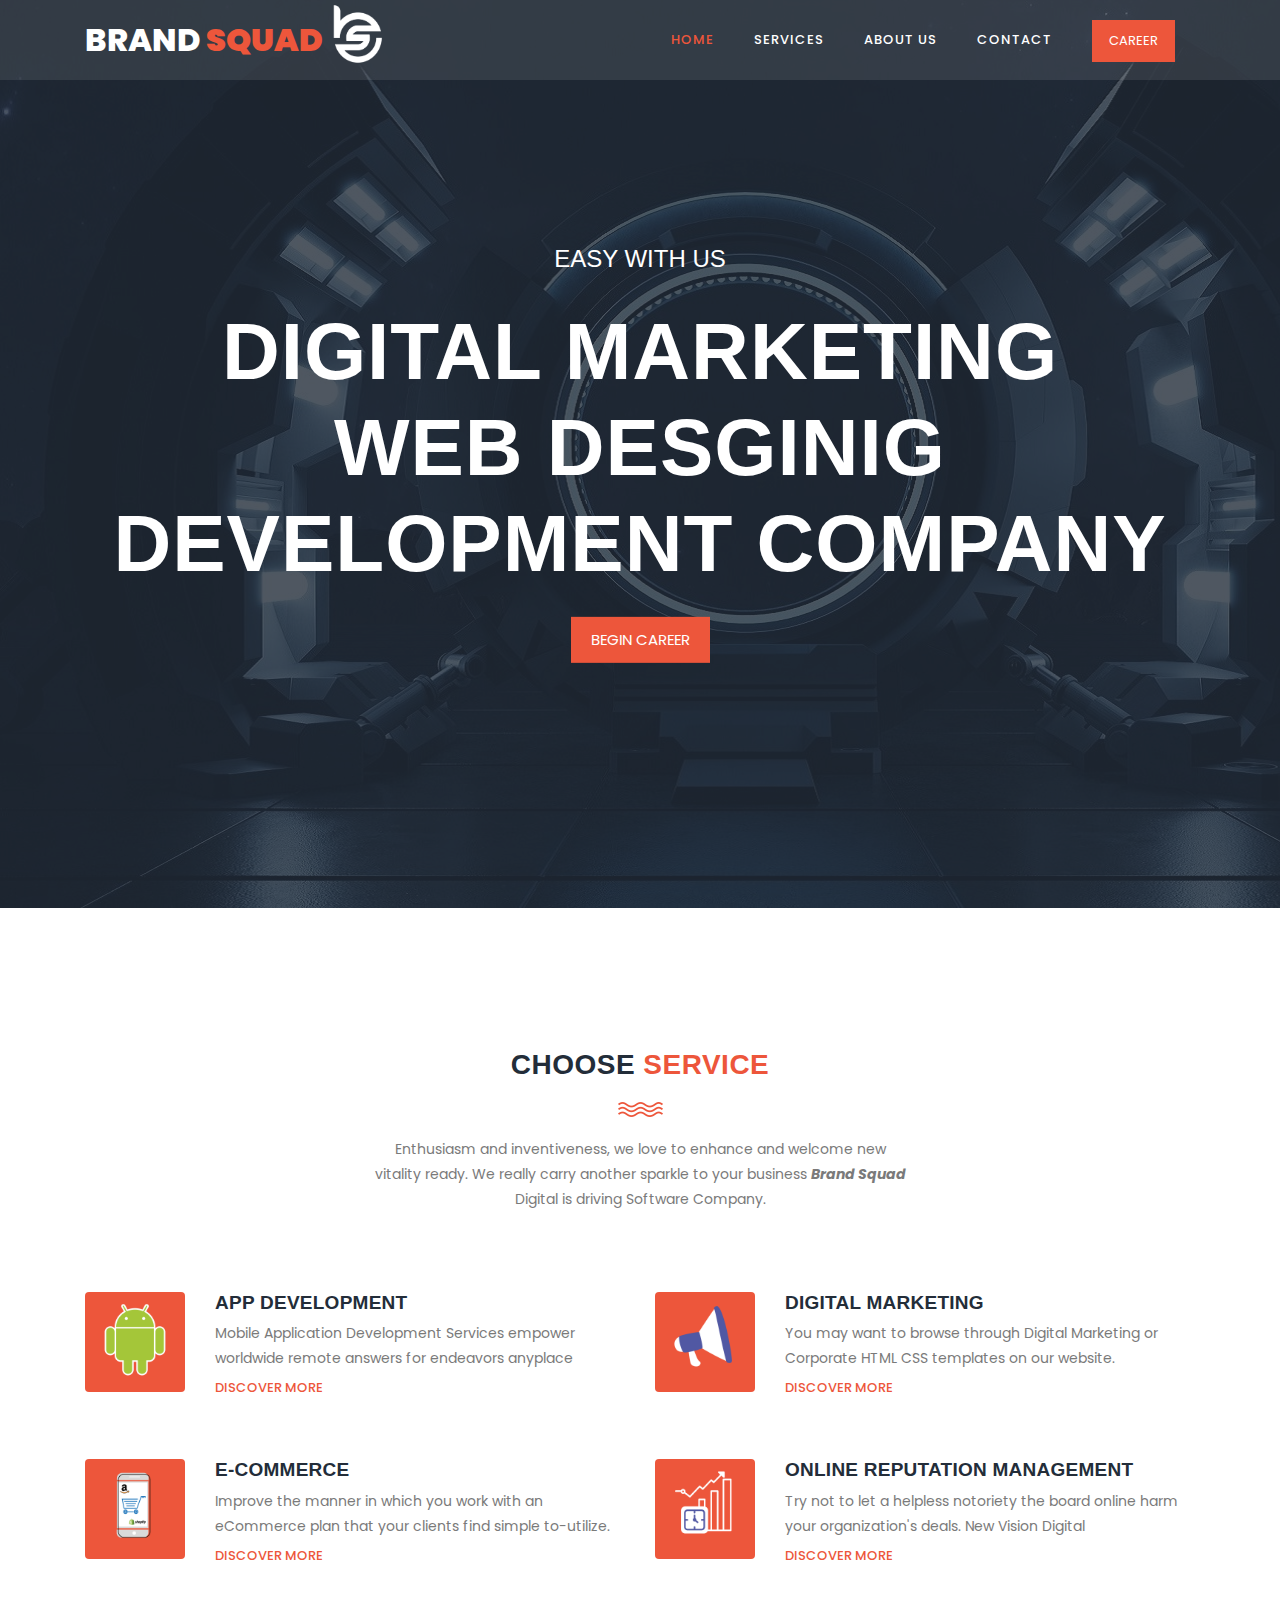
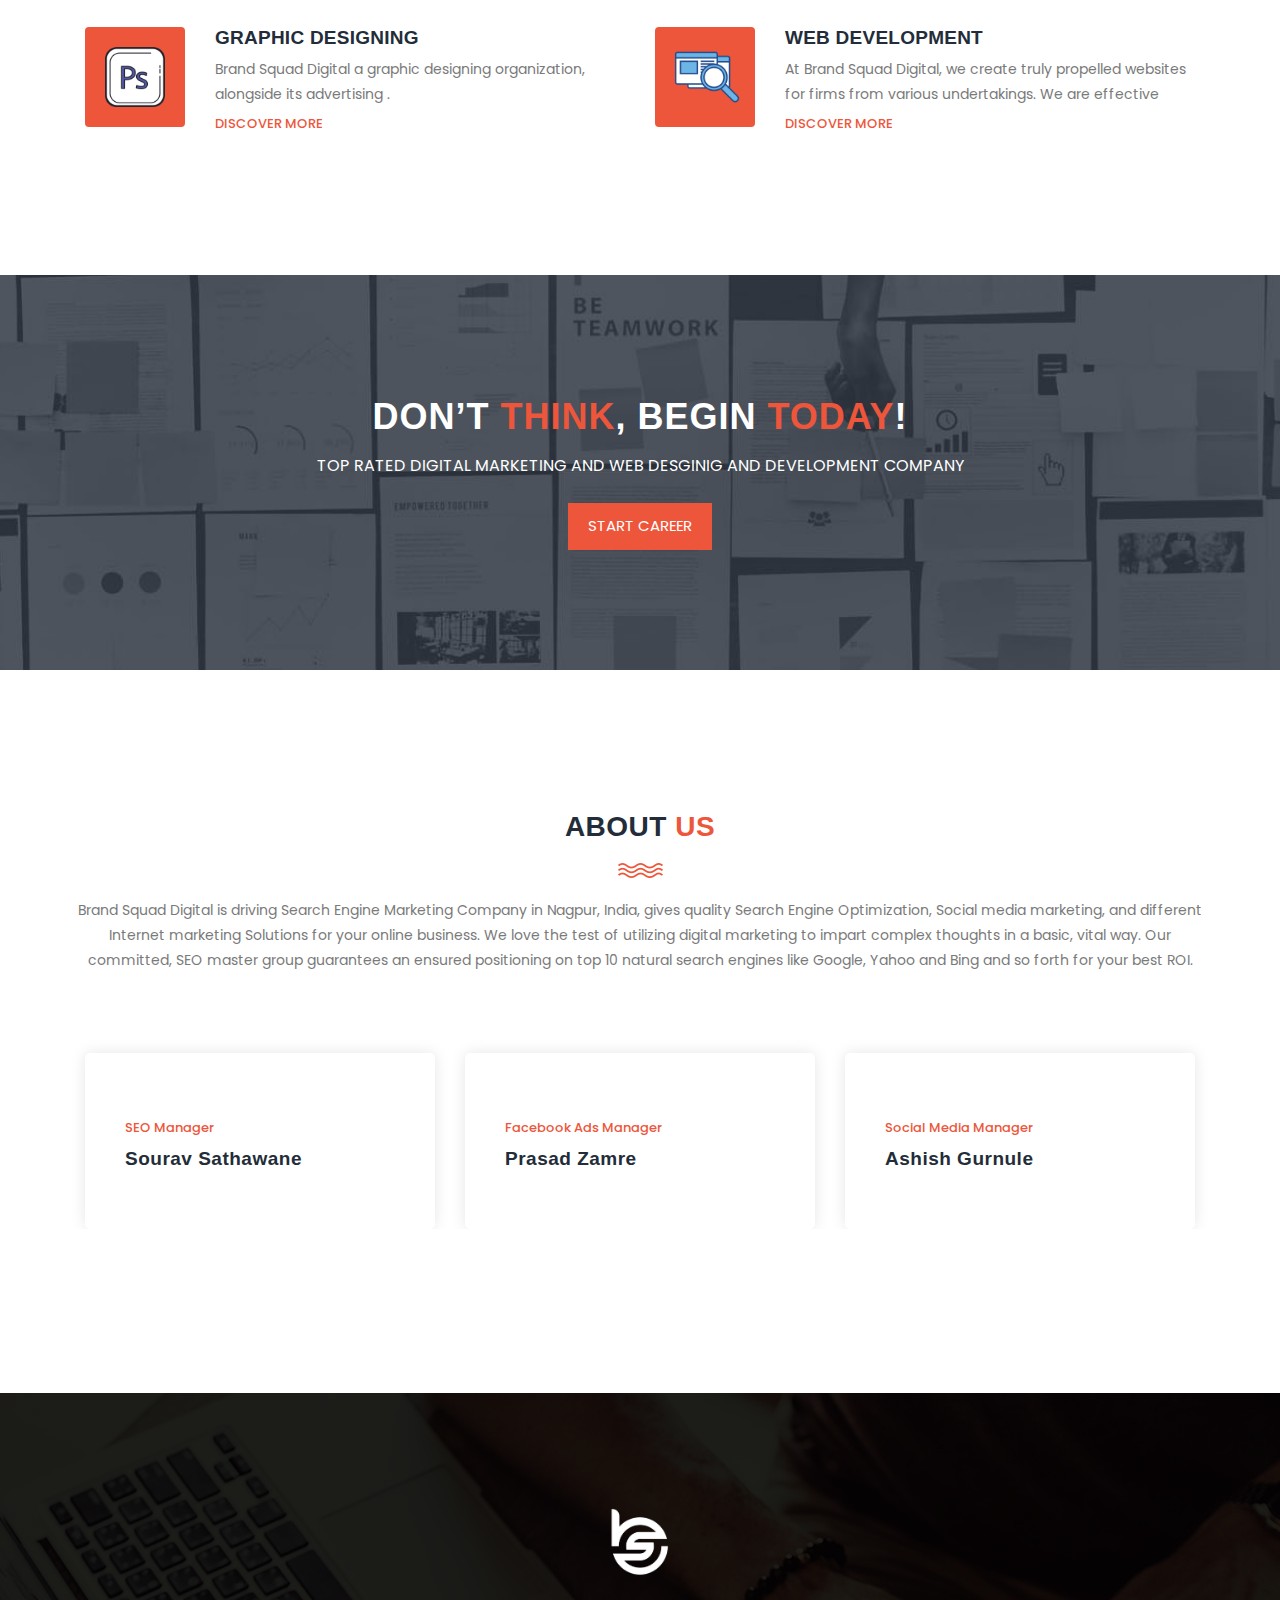
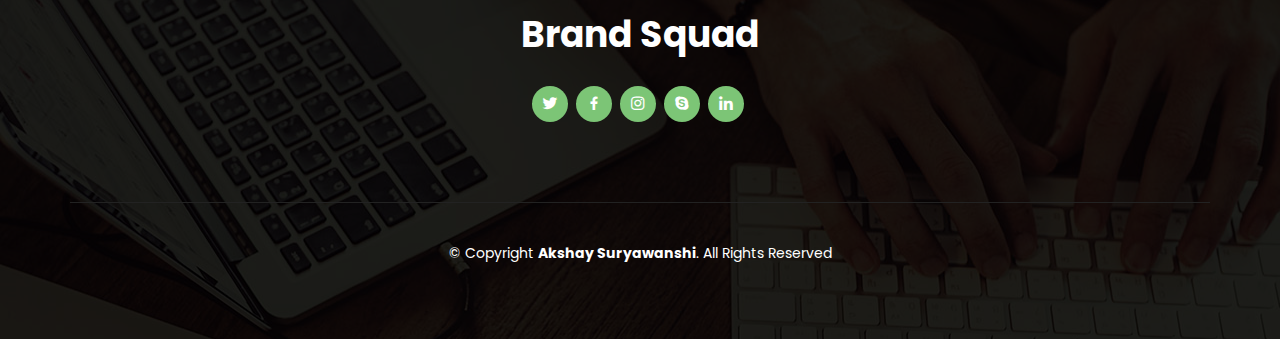
<file: index.html>
<!DOCTYPE html>
<html lang="en">

  <head>

  	<link rel="icon" href="assets/images/fevicon-bs.png" type="Image/icon">
    <meta charset="utf-8">
    <meta name="viewport" content="width=device-width, initial-scale=1, shrink-to-fit=no">
    <meta name="description" content="">
    <meta name="author" content="">
    <link href="https://fonts.googleapis.com/css?family=Poppins:100,100i,200,200i,300,300i,400,400i,500,500i,600,600i,700,700i,800,800i,900,900i&display=swap" rel="stylesheet">
    <link href='https://cdn.jsdelivr.net/npm/boxicons@2.0.5/css/boxicons.min.css' rel='stylesheet'>


    <link href="assets/css/style.css" rel="stylesheet">

    <title>Brand Squad</title>
<!--



-->
    <!-- Additional CSS Files -->
    <link rel="stylesheet" type="text/css" href="assets/css/bootstrap.min.css">

    <link rel="stylesheet" type="text/css" href="assets/css/font-awesome.css">

    <link rel="stylesheet" href="assets/css/index.css">

    </head>
    
    <body>
    
    <!-- ***** Preloader Start ***** -->
    <div id="js-preloader" class="js-preloader">
      <div class="preloader-inner">
        <span class="dot"></span>
        <div class="dots">
          <span></span>
          <span></span>
          <span></span>
        </div>
      </div>
    </div>
    <!-- ***** Preloader End ***** -->
    
    
    <!-- ***** Header Area Start ***** -->
    <header class="header-area header-sticky">
        <div class="container">
            <div class="row">
                <div class="col-12">
                    <nav class="main-nav">
                        <!-- ***** Logo Start ***** -->
                        <a href="index.html" class="logo">Brand<em> Squad</em></a>
                        <img src="assets/images/fevicon-bs.png" class="logo" height="70" width="70" >
                        <!-- ***** Logo End ***** -->
                        <!-- ***** Menu Start ***** -->
                        <ul class="nav">
                            <li class="scroll-to-section"><a href="#top" class="active">Home</a></li>
                            <li class="scroll-to-section"><a href="#features">SERVICES</a></li>
                            <li class="scroll-to-section"><a href="#trainers"> About Us</a></li>
                            <!-- <li class="scroll-to-section"><a href="#schedule">Schedules</a></li> -->
                            <li class="scroll-to-section"><a href="#contact-us">Contact</a></li> 
                            <li class="main-button"><a href="#"> CAREER </a></li>
                        </ul>        
                        <a class='menu-trigger'>
                            <span>Menu</span>
                        </a>
                        <!-- ***** Menu End ***** -->
                    </nav>
                </div>
            </div>
        </div>
    </header>
    <!-- ***** Header Area End ***** -->

    <!-- ***** Main Banner Area Start ***** -->
    <div class="main-banner" id="top">
        <!-- <video autoplay muted loop id="bg-video">
            <source src="assets/images/vidvid.mp4" type="video/mp4" />
        </video> -->

        <img src="assets/images/dg.jpg"/>

        <div class="video-overlay header-text">
            <div class="caption">
                
                <strong>
                	<h4 style="color: White"> EASY WITH US </h4>
                
                
                
                <h2 style="color: White"> DIGITAL MARKETING <br>  WEB DESGINIG <br> DEVELOPMENT COMPANY </h2>

                </strong>
                <div class="main-button scroll-to-section">
                    <a href="#features">Begin Career</a>
                </div>
            </div>
        </div>
    </div>
    <!-- ***** Main Banner Area End ***** -->

    <!-- ***** Features Item Start ***** -->
    <section class="section" id="features">
        <div class="container">
            <div class="row">
                <div class="col-lg-6 offset-lg-3">
                    <div class="section-heading">
                        <h2>Choose <em>SERVICE</em></h2>
                        <img src="assets/images/line-dec.png" alt="waves">
                        <p> Enthusiasm and inventiveness, we love to enhance and welcome new vitality ready. We really carry another sparkle to your business <em> <strong> Brand Squad </strong> </em>  Digital is driving Software Company. </p>
                    </div>
                </div>
                <div class="col-lg-6">
                    <ul class="features-items">
                        <li class="feature-item">
                            <div class="left-icon">
                                <img src="assets/images/1app.png" alt="First One" height="100" width="100" class="rounded">
                            </div>
                            <div class="right-content">
                                <h4>APP DEVELOPMENT</h4>
                                <p>Mobile Application Development Services empower worldwide remote answers for endeavors anyplace</p>
                                <a href="#" class="text-button" data-toggle="modal" data-target="#appwala">Discover More</a>

                                	<div class="modal fade" id="appwala" tabindex="-1" role="dialog" aria-labelledby="		exampleModalCenterTitle" aria-hidden="true">
									  <div class="modal-dialog modal-dialog-centered" role="document">
									    <div class="modal-content">
									      <div class="modal-header">
									        <h5 class="modal-title" id="exampleModalLongTitle">APP DEVELOPMENT</h5>
									        <button type="button" class="close" data-dismiss="modal" aria-label="Close">
									          <span aria-hidden="true">&times;</span>
									        </button>
									      </div>
									      <div class="modal-body">
									      	<p>
									      		Mobile Application Development Services empower worldwide remote answers for endeavors anyplace, through any entrance technique, in any organization, and over any exchange channel. This Customized Software and Applications plan to convey altered applications by means of mobile apps development utilizing intelligent based applications over a wide cluster of advancements including Microsoft .NET, JAVA, PHP, and CMS out there.

												When utilizing Mobile Application Development Services it is imperative that the designer can create programming for every mobile gadget, for example, iPhone, IPad, iPod touch, android, and blackberry just as different windows mobile application like; Android, Android devices, Android, IOS, mobile web, windows phones, Tizen, Symbian and so on. Application programs should be coordinated in development applications like Adobe, HTML, CSS, Javascript, and others.
									      	</p>
									      </div>
									      
									    </div>
									  </div>
									</div>
                            </div>
                        </li>
                        <li class="feature-item">
                            <div class="left-icon">
                                <img src="assets/images/3ecommerce.png" alt="second one" height="100" width="100" class="rounded">
                            </div>
                            <div class="right-content">
                                <h4>E-COMMERCE</h4>
                                <p>Improve the manner in which you work with an eCommerce plan that your clients find simple to-utilize. </p>
                                <a href="#" class="text-button" data-toggle="modal" data-target="#commerce">Discover More</a>

                                	<div class="modal fade" id="commerce" tabindex="-1" role="dialog" aria-labelledby="		exampleModalCenterTitle" aria-hidden="true">
									  <div class="modal-dialog modal-dialog-centered" role="document">
									    <div class="modal-content">
									      <div class="modal-header">
									        <h5 class="modal-title" id="exampleModalLongTitle">E-COMMERCE</h5>
									        <button type="button" class="close" data-dismiss="modal" aria-label="Close">
									          <span aria-hidden="true">&times;</span>
									        </button>
									      </div>
									      <div class="modal-body">
									      <p>
									      	Improve the manner in which you work with an eCommerce plan that your clients find simple to-utilize. We do the critical step so you can sell effectively online. Start by picking the correct arrangement for your crowd and commercial center.

											New Vision Digital works in making exceptional online stores installed with highlights that build up an extraordinary stage to develop your business on the web. We put into utilization progressed eCommerce arrangements, inventive procedures, and industry experience to consider, plan and create eCommerce websites.
									      </p>
									      </div>
									      
									    </div>
									  </div>
									</div>
                            </div>
                        </li>
                        <li class="feature-item">
                            <div class="left-icon">
                                <img src="assets/images/4graphics Designing.png" alt="third gym training" height="100" width="100" class="rounded">
                            </div>
                            <div class="right-content">
                                <h4>GRAPHIC DESIGNING</h4>
                                <p>Brand Squad Digital a graphic designing organization, alongside its advertising . </p>
                                <a href="#" class="text-button" data-toggle="modal" data-target="#photoshop">Discover More</a>

                                	<div class="modal fade" id="photoshop" tabindex="-1" role="dialog" aria-labelledby="		exampleModalCenterTitle" aria-hidden="true">
									  <div class="modal-dialog modal-dialog-centered" role="document">
									    <div class="modal-content">
									      <div class="modal-header">
									        <h5 class="modal-title" id="exampleModalLongTitle">GRAPHIC DESIGNING</h5>
									        <button type="button" class="close" data-dismiss="modal" aria-label="Close">
									          <span aria-hidden="true">&times;</span>
									        </button>
									      </div>
									      <div class="modal-body">
									      <p>
									      	Brand Squad Digital a graphic designing organization, alongside its advertising. We inject enthusiasm into each structure made graphically through most recent procedures and techniques. Our structures are made with the sole point of making a visual effect in a solitary look. We take the help of writings, images, structures, logos, hues, pictures, and so on to make an appealing and charming plan. Our clients have been utilizing the plans made by us to advance their organizations, brands, items, and administrations.

											We are a venturesome gathering of deft experts who have rich experience of changing an idea or a thought into colorful masterful wonders. Our capable graphic architects with new, inventive, and innovative thoughts utilize the most elevated level of inventiveness and involvement with their brightwork. Our clients give us a brief and our innovative group works steadily to make an enlivened plan according to their decision.
									      </p>
									      </div>
									      
									    </div>
									  </div>
									</div>
                            </div>
                        </li>
                    </ul>
                </div>
                <div class="col-lg-6">
                    <ul class="features-items">
                        <li class="feature-item">
                            <div class="left-icon">
                                <img src="assets/images/2digital marketing.png" alt="fourth muscle" height="100" width="100" class="rounded">
                            </div>
                            <div class="right-content">
                                <h4>DIGITAL MARKETING</h4>
                                <p>You may want to browse through Digital Marketing or Corporate HTML CSS templates on our website.</p>
                                <a href="#" class="text-button" data-toggle="modal" data-target="#digitalmarket">Discover More</a>

                                	<div class="modal fade" id="digitalmarket" tabindex="-1" role="dialog" aria-labelledby="		exampleModalCenterTitle" aria-hidden="true">
									  <div class="modal-dialog modal-dialog-centered" role="document">
									    <div class="modal-content">
									      <div class="modal-header">
									        <h5 class="modal-title" id="exampleModalLongTitle">DIGITAL MARKETING</h5>
									        <button type="button" class="close" data-dismiss="modal" aria-label="Close">
									          <span aria-hidden="true">&times;</span>
									        </button>
									      </div>
									      <div class="modal-body">
									      <p>
									      	the advancement of items or brands by means of at least one type of electronic media, contrasts from customary marketing in that it utilizes channels and strategies that empower an association to dissect marketing campaigns and comprehend what is working and what isn't – commonly continuously.

											Digital media is widespread to the point that buyers approach data whenever and wherever they need it. Digital media is an ever-developing wellspring of diversion, news, shopping, and social association, and buyers are currently presented not simply to what your organization says about your brand, yet what the media, companions, family members, peers, and so forth., are stating also.

											They are bound to trust them than you. Individuals need brands they can trust, organizations that know them, communications that are customized and pertinent, and offers custom-made to their requirements and inclinations.
									      </p>
									      </div>
									      
									    </div>
									  </div>
									</div>
                            </div>
                        </li>
                        <li class="feature-item">
                            <div class="left-icon">
                                <img src="assets/images/5reputation management.png" alt="training fifth" height="100" width="100" class="rounded">
                            </div>
                            <div class="right-content">
                                <h4>ONLINE REPUTATION MANAGEMENT</h4>
                                <p>Try not to let a helpless notoriety the board online harm your organization's deals. New Vision Digital </p>
                                <a href="#" class="text-button" data-toggle="modal" data-target="#reputationtab">Discover More</a>

                                	<div class="modal fade" id="reputationtab" tabindex="-1" role="dialog" aria-labelledby="		exampleModalCenterTitle" aria-hidden="true">
									  <div class="modal-dialog modal-dialog-centered" role="document">
									    <div class="modal-content">
									      <div class="modal-header">
									        <h5 class="modal-title" id="exampleModalLongTitle">ONLINE REPUTATION MANAGEMENT</h5>
									        <button type="button" class="close" data-dismiss="modal" aria-label="Close">
									          <span aria-hidden="true">&times;</span>
									        </button>
									      </div>
									      <div class="modal-body">
									      <p>
									      	Try not to let helpless notoriety the board online harm your organization's deals. New Vision Digital has been working with organizations throughout recent years, to improve their online notoriety. Regardless of whether your association is enormous or little, you ought to keep in mind the expense of helpless notoriety. Our online administrations are intended to dig profound into Social Media, discover references of your image, and ensure it against negative brand affiliations.

											On the off chance that you are at present managing online notoriety the board issue, our advisors can welcome your notoriety on target. Get in touch with us and we will keep you side by side of what's being said out there about your image
									      </p>
									      </div>
									      
									    </div>
									  </div>
									</div>
                            </div>
                        </li>
                        <li class="feature-item">
                            <div class="left-icon">
                                <img src="assets/images/6Web design.png" alt="gym training" height="100" width="100" class="rounded">
                            </div>
                            <div class="right-content">
                                <h4>WEB DEVELOPMENT</h4>
                                <p>At Brand Squad Digital, we create truly propelled websites for firms from various undertakings. We are effective  </p>
                                <a href="#" class="text-button" data-toggle="modal" data-target="#webwala">Discover More</a>

                                	<div class="modal fade" id="webwala" tabindex="-1" role="dialog" aria-labelledby="		exampleModalCenterTitle" aria-hidden="true">
									  <div class="modal-dialog modal-dialog-centered" role="document">
									    <div class="modal-content">
									      <div class="modal-header">
									        <h5 class="modal-title" id="exampleModalLongTitle">WEB DEVELOPMENT</h5>
									        <button type="button" class="close" data-dismiss="modal" aria-label="Close">
									          <span aria-hidden="true">&times;</span>
									        </button>
									      </div>
									      <div class="modal-body">
									      <p>
									      	At Brand Squad Digital, we create truly propelled websites for firms from various undertakings. We are effective at giving tasks in a relatively quick

											turnaround period. All the while, we consistently outperform great quality standards forecasted by our customers as well as clients. We, for the most part, focus on present-day innovation in web technology.

											We are committed to fabricating easy to advanced website development, web applications at an affordable cost. We absolutely have persuaded every one of our clients who for the most part trust in us for creating their organization websites.
									      </p>
									      </div>
									      
									    </div>
									  </div>
									</div>
                            </div>
                        </li>
                    </ul>
                </div>
            </div>
        </div>
    </section>
    <!-- ***** Features Item End ***** -->

    <!-- ***** Call to Action Start ***** -->
    <section class="section" id="call-to-action">
        <div class="container">
            <div class="row">
                <div class="col-lg-10 offset-lg-1">
                    <div class="cta-content">
                        <h2>Don’t <em>think</em>, begin <em>today</em>!</h2>
                        <p>TOP RATED DIGITAL MARKETING AND WEB DESGINIG AND DEVELOPMENT COMPANY</p>
                        <div class="main-button scroll-to-section">
                            <a href="#our-classes">Start Career</a>
                        </div>
                    </div>
                </div>
            </div>
        </div>
    </section>
    <!-- ***** Call to Action End ***** -->

    <!-- ***** Testimonials Starts ***** -->
    <section class="section" id="trainers">
        <div class="container">
            <div class="row">
                <div class="col-el-9 ">
                	<center>
                    <div class="section-heading">
                    	
                        <h2>ABOUT <em>US</em></h2>
                        <img src="assets/images/line-dec.png" alt="">
                        <p>Brand Squad Digital is driving Search Engine Marketing Company in Nagpur, India, gives quality Search Engine Optimization, Social media marketing, and different Internet marketing Solutions for your online business. We love the test of utilizing digital marketing to impart complex thoughts in a basic, vital way. Our committed, SEO master group guarantees an ensured positioning on top 10 natural search engines like Google, Yahoo and Bing and so forth for your best ROI.</p>
                        
                    </div>
                    </center>
                </div>
            </div>
            <div class="row">
                <div class="col-lg-4">
                    <div class="trainer-item">
                       
                        <div class="down-content">
                            <span>SEO Manager</span>
                            <h4>Sourav Sathawane</h4>
               
                            <!-- <ul class="social-icons">
                                <li><a href="#"><i class="fa fa-facebook"></i></a></li>
                                <li><a href="#"><i class="fa fa-twitter"></i></a></li>
                                <li><a href="#"><i class="fa fa-linkedin"></i></a></li>
                                <li><a href="#"><i class="fa fa-behance"></i></a></li>
                            </ul> -->
                        </div>
                    </div>
                </div>
                <div class="col-lg-4">
                    <div class="trainer-item">
                        
                        <div class="down-content">
                            <span>Facebook Ads Manager</span>
                            <h4>Prasad Zamre</h4>
                            <!-- <ul class="social-icons">
                                <li><a href="#"><i class="fa fa-facebook"></i></a></li>
                                <li><a href="#"><i class="fa fa-twitter"></i></a></li>
                                <li><a href="#"><i class="fa fa-linkedin"></i></a></li>
                                <li><a href="#"><i class="fa fa-behance"></i></a></li>
                            </ul> -->
                        </div>
                    </div>
                </div>
                <div class="col-lg-4">
                    <div class="trainer-item">
                        
                        <div class="down-content">
                            <span>Social Media  Manager </span>
                            <h4>Ashish Gurnule </h4>
                            <!-- <ul class="social-icons">
                                <li><a href="#"><i class="fa fa-facebook"></i></a></li>
                                <li><a href="#"><i class="fa fa-twitter"></i></a></li>
                                <li><a href="#"><i class="fa fa-linkedin"></i></a></li>
                                <li><a href="#"><i class="fa fa-behance"></i></a></li>
                            </ul> -->
                        </div>
                    </div>
                </div>
            </div>
        </div>
    </section>
    <!-- ***** Testimonials Ends ***** -->
    
    <!-- ***** Contact Us Area Starts ***** -->
    <!-- <section class="section" id="contact-us">
        <div class="container-fluid">
            <div class="row">
                
                <div class="col-xl-12  col-xs-12">
                    <div class="contact-form">
                        <form id="contact" action="" method="post">
                          <div class="row">
                            <div class="col-md-6 col-sm-12">
                              <fieldset>
                                <input name="name" type="text" id="name" placeholder="Your Name*" required="">
                              </fieldset>
                            </div>
                            <div class="col-md-6 col-sm-12">
                              <fieldset>
                                <input name="email" type="text" id="email" pattern="[^ @]*@[^ @]*" placeholder="Your Email*" required="">
                              </fieldset>
                            </div>
                            <div class="col-md-12 col-sm-12">
                              <fieldset>
                                <input name="subject" type="text" id="subject" placeholder="Subject">
                              </fieldset>
                            </div>
                            <div class="col-lg-12">
                              <fieldset>
                                <textarea name="message" rows="6" id="message" placeholder="Message" required=""></textarea>
                              </fieldset>
                            </div>
                            <div class="col-lg-12">
                              <fieldset>
                                <button type="submit" id="form-submit" class="main-button">Send Message</button>
                              </fieldset>
                            </div>
                          </div>
                        </form>
                    </div>
                </div>
            </div>
        </div>
    </section> -->
    <!-- ***** Contact Us Area Ends ***** -->
    <br>
    <!-- ***** Footer Start ***** -->
    <section class="section" id="contact-us">
    <footer id="footer">

    <div class="footer-top">

      <div class="container">

        <div class="row justify-content-center">
          <div class="col-lg-6">
            <a href="#header" class="scrollto footer-logo"><img src="assets/images/fevicon-bs.png" alt=""></a>
            <h3>Brand Squad</h3>
            <!-- <p>Et aut eum quis fuga eos sunt ipsa nihil. Labore corporis magni eligendi fuga maxime saepe commodi placeat.</p> -->
          </div>
        </div>


        <div class="social-links">
          <a href="#" class="twitter"><i class="bx bxl-twitter"></i></a>
          <a href="#" class="facebook"><i class="bx bxl-facebook"></i></a>
          <a href="https://instagram.com/brandsquaddigital?igshid=1xxxyjj6cjko0" class="instagram"><i class="bx bxl-instagram"></i></a>
          <a href="#" class="google-plus"><i class="bx bxl-skype"></i></a>
          <a href="https://in.linkedin.com/company/brandsquadinfo" class="linkedin"><i class="bx bxl-linkedin"></i></a>
        </div>

      </div>
    </div>

    <div class="container footer-bottom clearfix">
      <div class="copyright">
        &copy; Copyright <strong><span>Akshay Suryawanshi</span></strong>. All Rights Reserved
      </div>
      <div class="credits">
       
      </div>
    </div>
</footer></section>

    <!-- jQuery -->
    <script src="assets/js/jquery-2.1.0.min.js"></script>

    <!-- Bootstrap -->
    <script src="assets/js/popper.js"></script>
    <script src="assets/js/bootstrap.min.js"></script>

    <!-- Plugins -->
    <script src="assets/js/scrollreveal.min.js"></script>
    <script src="assets/js/waypoints.min.js"></script>
    <script src="assets/js/jquery.counterup.min.js"></script>
    <script src="assets/js/imgfix.min.js"></script> 
    <script src="assets/js/mixitup.js"></script> 
    <script src="assets/js/accordions.js"></script>
    
    <!-- Global Init -->
    <script src="assets/js/custom.js"></script>

  </body>
</html>
</file>
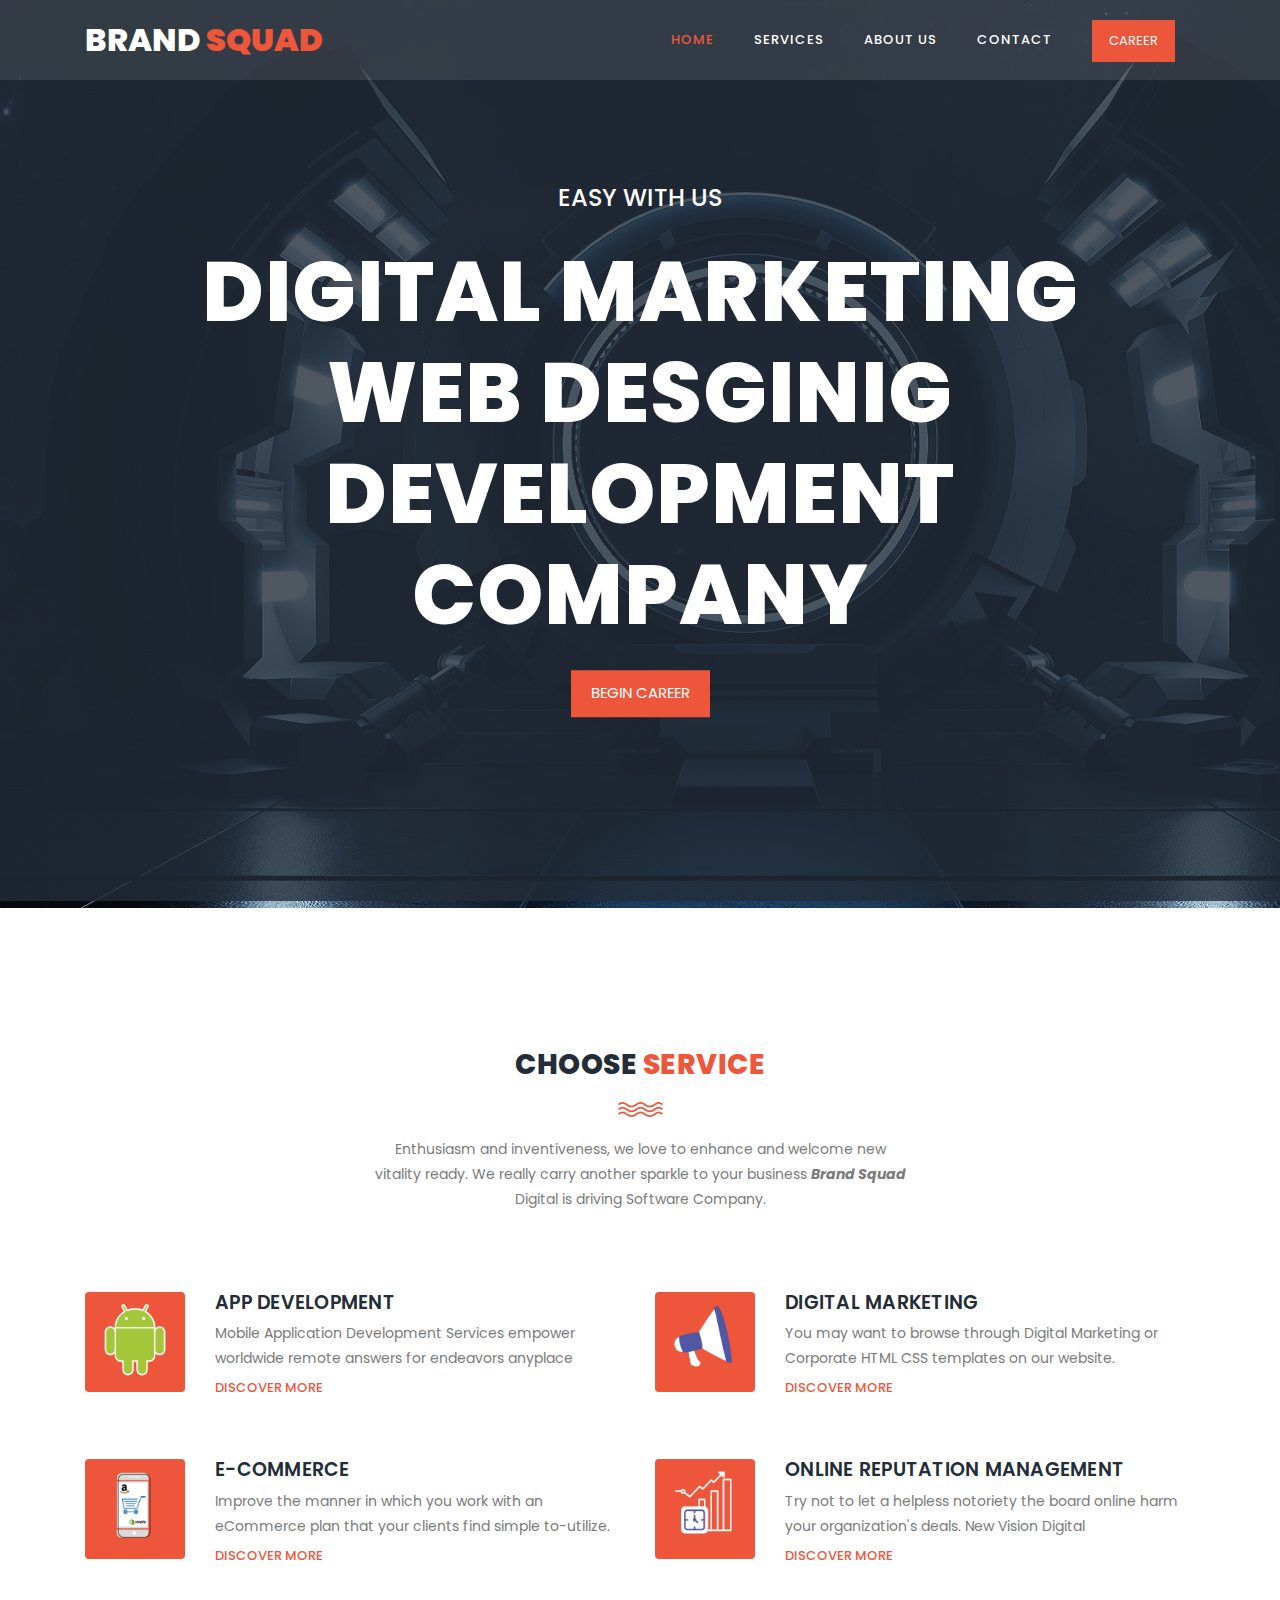
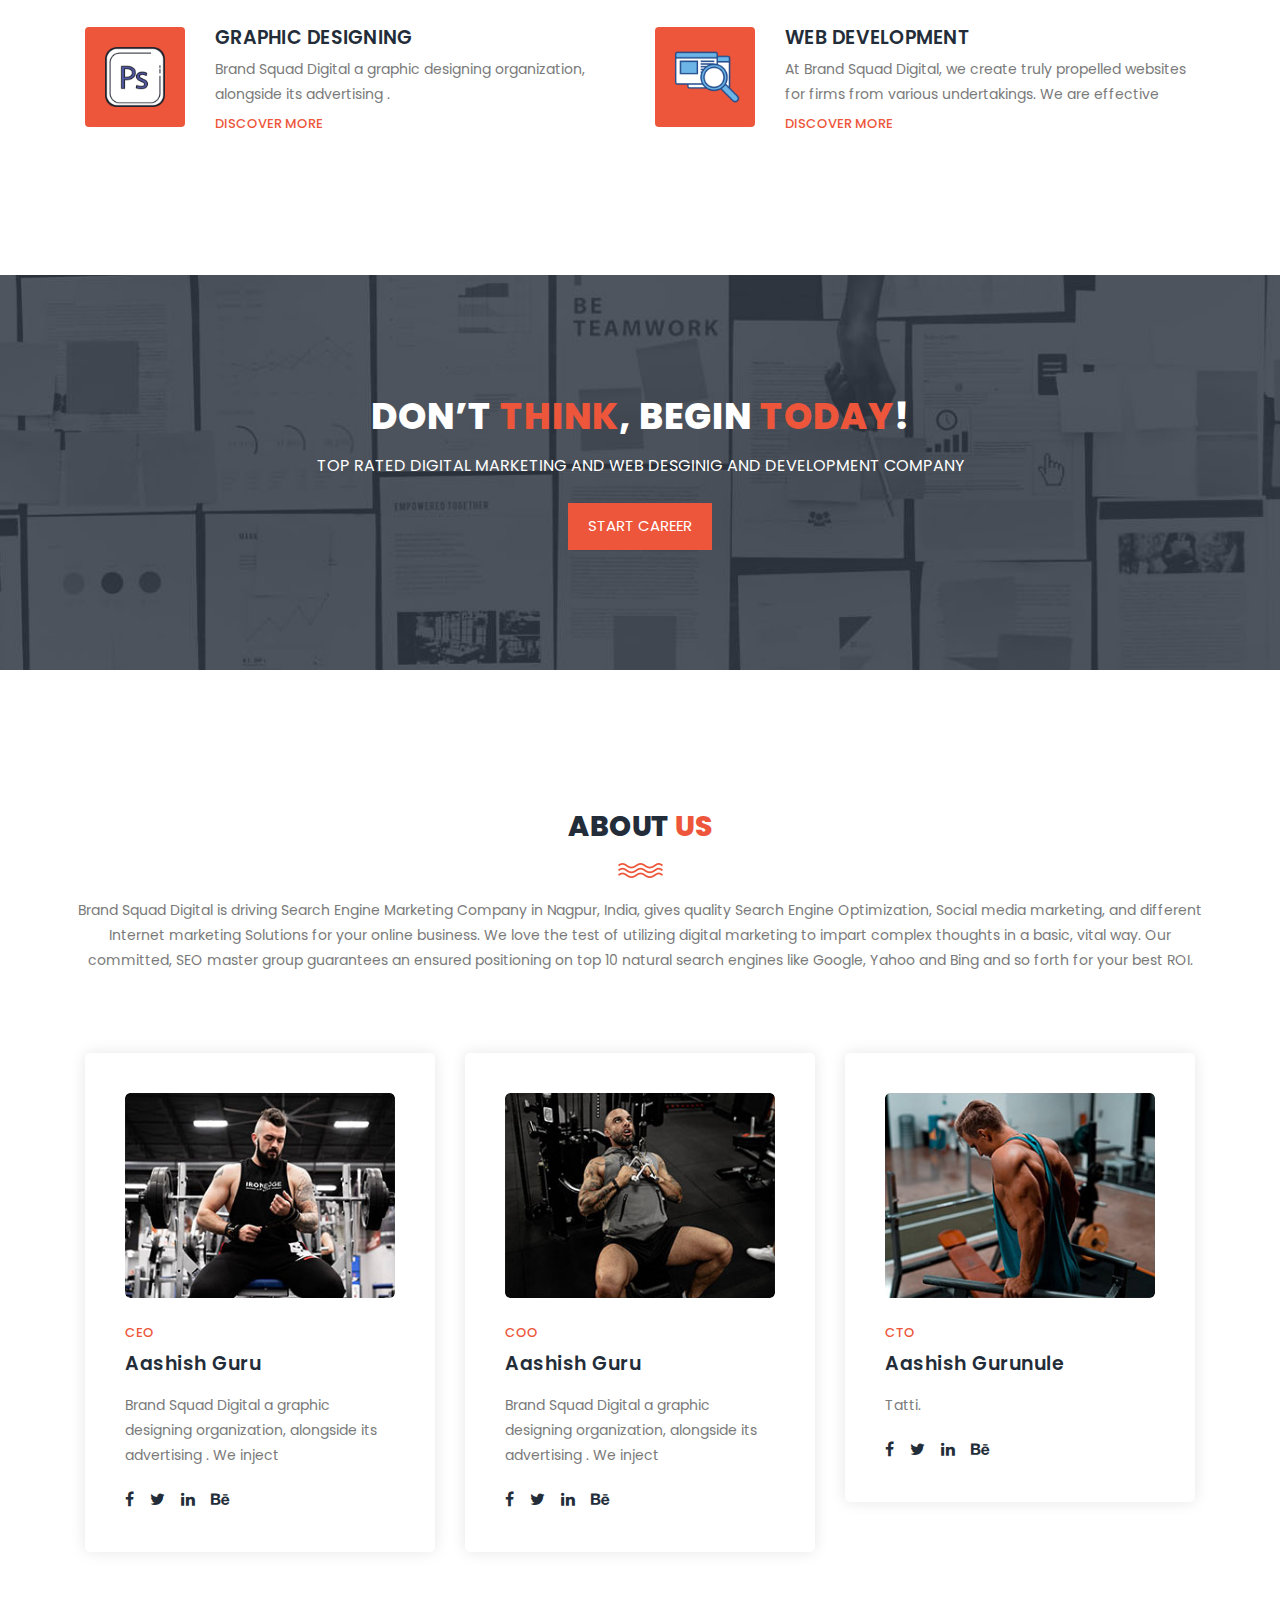
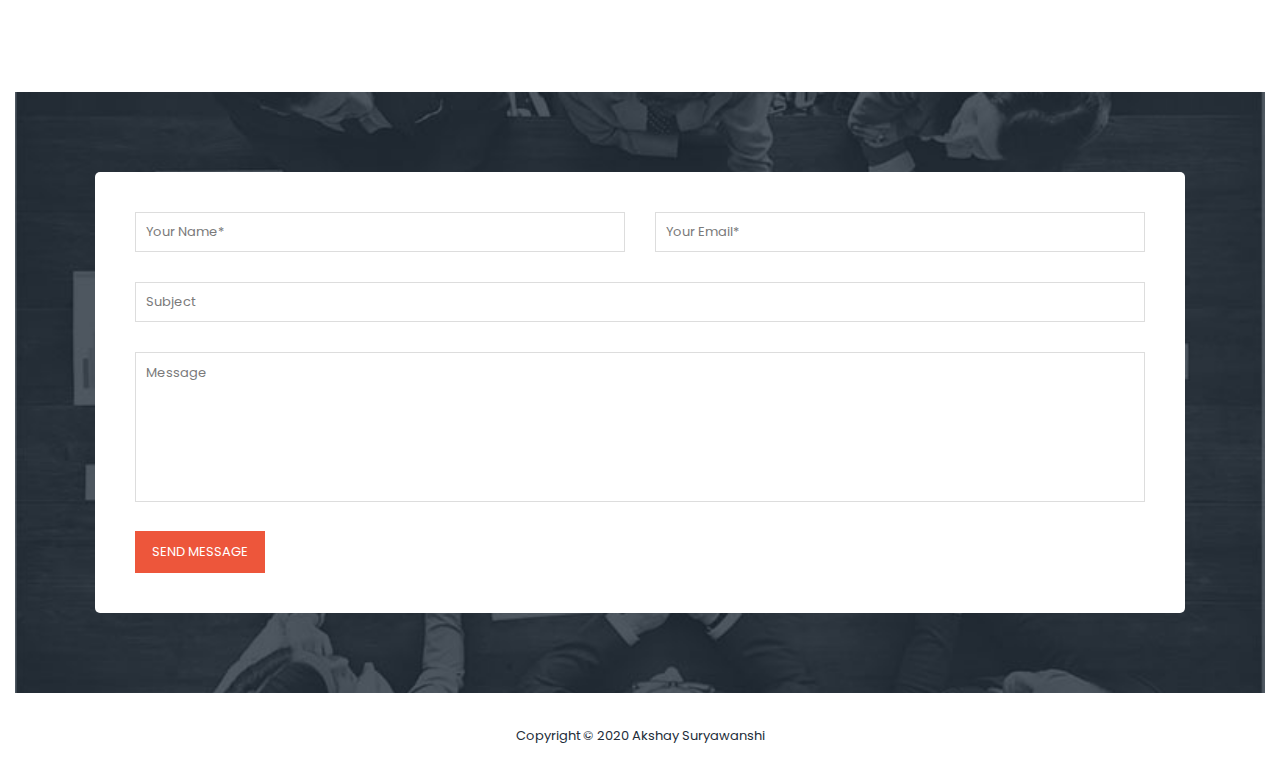
<file: index - Copy.html>
<!DOCTYPE html>
<html lang="en">

  <head>

  	<link rel="icon" href="assets/images/fevicon-bs.png" type="Image/icon">
    <meta charset="utf-8">
    <meta name="viewport" content="width=device-width, initial-scale=1, shrink-to-fit=no">
    <meta name="description" content="">
    <meta name="author" content="">
    <link href="https://fonts.googleapis.com/css?family=Poppins:100,100i,200,200i,300,300i,400,400i,500,500i,600,600i,700,700i,800,800i,900,900i&display=swap" rel="stylesheet">

    <title>Brand Squad</title>
<!--



-->
    <!-- Additional CSS Files -->
    <link rel="stylesheet" type="text/css" href="assets/css/bootstrap.min.css">

    <link rel="stylesheet" type="text/css" href="assets/css/font-awesome.css">

    <link rel="stylesheet" href="assets/css/templatemo-training-studio.css">

    </head>
    
    <body>
    

    
    
    <!-- ***** Header Area Start ***** -->
    <header class="header-area header-sticky">
        <div class="container">
            <div class="row">
                <div class="col-12">
                    <nav class="main-nav">
                        <!-- ***** Logo Start ***** -->
                        <a href="index.html" class="logo">Brand<em> Squad</em></a>
                        <!-- ***** Logo End ***** -->
                        <!-- ***** Menu Start ***** -->
                        <ul class="nav">
                            <li class="scroll-to-section"><a href="#top" class="active">Home</a></li>
                            <li class="scroll-to-section"><a href="#features">SERVICES</a></li>
                            <li class="scroll-to-section"><a href="#trainers"> About Us</a></li>
                            <!-- <li class="scroll-to-section"><a href="#schedule">Schedules</a></li> -->
                            <li class="scroll-to-section"><a href="#contact-us">Contact</a></li> 
                            <li class="main-button"><a href="#"> CAREER </a></li>
                        </ul>        
                        <a class='menu-trigger'>
                            <span>Menu</span>
                        </a>
                        <!-- ***** Menu End ***** -->
                    </nav>
                </div>
            </div>
        </div>
    </header>
    <!-- ***** Header Area End ***** -->

    <!-- ***** Main Banner Area Start ***** -->
    <div class="main-banner" id="top">
       
        <img src="assets/images/dg.jpg"/>

        <div class="video-overlay header-text">
            <div class="caption">
                
                <strong>
                	<h4 style="color: White"> EASY WITH US </h4>
                
                
                
                <h2 style="color: White"> DIGITAL MARKETING <br>  WEB DESGINIG <br> DEVELOPMENT COMPANY </h2>

                </strong>
                <div class="main-button scroll-to-section">
                    <a href="#features">Begin Career</a>
                </div>
            </div>
        </div>
    </div>
    <!-- ***** Main Banner Area End ***** -->

    <!-- ***** Features Item Start ***** -->
    <section class="section" id="features">
        <div class="container">
            <div class="row">
                <div class="col-lg-6 offset-lg-3">
                    <div class="section-heading">
                        <h2>Choose <em>SERVICE</em></h2>
                        <img src="assets/images/line-dec.png" alt="waves">
                        <p> Enthusiasm and inventiveness, we love to enhance and welcome new vitality ready. We really carry another sparkle to your business <em> <strong> Brand Squad </strong> </em>  Digital is driving Software Company. </p>
                    </div>
                </div>
                <div class="col-lg-6">
                    <ul class="features-items">
                        <li class="feature-item">
                            <div class="left-icon">
                                <img src="assets/images/1app.png" alt="First One" height="100" width="100" class="rounded">
                            </div>
                            <div class="right-content">
                                <h4>APP DEVELOPMENT</h4>
                                <p>Mobile Application Development Services empower worldwide remote answers for endeavors anyplace</p>
                                <a href="#" class="text-button" data-toggle="modal" data-target="#appwala">Discover More</a>

                                	<div class="modal fade" id="appwala" tabindex="-1" role="dialog" aria-labelledby="		exampleModalCenterTitle" aria-hidden="true">
									  <div class="modal-dialog modal-dialog-centered" role="document">
									    <div class="modal-content">
									      <div class="modal-header">
									        <h5 class="modal-title" id="exampleModalLongTitle">APP DEVELOPMENT</h5>
									        <button type="button" class="close" data-dismiss="modal" aria-label="Close">
									          <span aria-hidden="true">&times;</span>
									        </button>
									      </div>
									      <div class="modal-body">
									      	<p>
									      		Mobile Application Development Services empower worldwide remote answers for endeavors anyplace, through any entrance technique, in any organization, and over any exchange channel. This Customized Software and Applications plan to convey altered applications by means of mobile apps development utilizing intelligent based applications over a wide cluster of advancements including Microsoft .NET, JAVA, PHP, and CMS out there.

												When utilizing Mobile Application Development Services it is imperative that the designer can create programming for every mobile gadget, for example, iPhone, IPad, iPod touch, android, and blackberry just as different windows mobile application like; Android, Android devices, Android, IOS, mobile web, windows phones, Tizen, Symbian and so on. Application programs should be coordinated in development applications like Adobe, HTML, CSS, Javascript, and others.
									      	</p>
									      </div>
									      
									    </div>
									  </div>
									</div>
                            </div>
                        </li>
                        <li class="feature-item">
                            <div class="left-icon">
                                <img src="assets/images/3ecommerce.png" alt="second one" height="100" width="100" class="rounded">
                            </div>
                            <div class="right-content">
                                <h4>E-COMMERCE</h4>
                                <p>Improve the manner in which you work with an eCommerce plan that your clients find simple to-utilize. </p>
                                <a href="#" class="text-button" data-toggle="modal" data-target="#commerce">Discover More</a>

                                	<div class="modal fade" id="commerce" tabindex="-1" role="dialog" aria-labelledby="		exampleModalCenterTitle" aria-hidden="true">
									  <div class="modal-dialog modal-dialog-centered" role="document">
									    <div class="modal-content">
									      <div class="modal-header">
									        <h5 class="modal-title" id="exampleModalLongTitle">E-COMMERCE</h5>
									        <button type="button" class="close" data-dismiss="modal" aria-label="Close">
									          <span aria-hidden="true">&times;</span>
									        </button>
									      </div>
									      <div class="modal-body">
									      <p>
									      	Improve the manner in which you work with an eCommerce plan that your clients find simple to-utilize. We do the critical step so you can sell effectively online. Start by picking the correct arrangement for your crowd and commercial center.

											New Vision Digital works in making exceptional online stores installed with highlights that build up an extraordinary stage to develop your business on the web. We put into utilization progressed eCommerce arrangements, inventive procedures, and industry experience to consider, plan and create eCommerce websites.
									      </p>
									      </div>
									      
									    </div>
									  </div>
									</div>
                            </div>
                        </li>
                        <li class="feature-item">
                            <div class="left-icon">
                                <img src="assets/images/4graphics Designing.png" alt="third gym training" height="100" width="100" class="rounded">
                            </div>
                            <div class="right-content">
                                <h4>GRAPHIC DESIGNING</h4>
                                <p>Brand Squad Digital a graphic designing organization, alongside its advertising . </p>
                                <a href="#" class="text-button" data-toggle="modal" data-target="#photoshop">Discover More</a>

                                	<div class="modal fade" id="photoshop" tabindex="-1" role="dialog" aria-labelledby="		exampleModalCenterTitle" aria-hidden="true">
									  <div class="modal-dialog modal-dialog-centered" role="document">
									    <div class="modal-content">
									      <div class="modal-header">
									        <h5 class="modal-title" id="exampleModalLongTitle">GRAPHIC DESIGNING</h5>
									        <button type="button" class="close" data-dismiss="modal" aria-label="Close">
									          <span aria-hidden="true">&times;</span>
									        </button>
									      </div>
									      <div class="modal-body">
									      <p>
									      	Brand Squad Digital a graphic designing organization, alongside its advertising. We inject enthusiasm into each structure made graphically through most recent procedures and techniques. Our structures are made with the sole point of making a visual effect in a solitary look. We take the help of writings, images, structures, logos, hues, pictures, and so on to make an appealing and charming plan. Our clients have been utilizing the plans made by us to advance their organizations, brands, items, and administrations.

											We are a venturesome gathering of deft experts who have rich experience of changing an idea or a thought into colorful masterful wonders. Our capable graphic architects with new, inventive, and innovative thoughts utilize the most elevated level of inventiveness and involvement with their brightwork. Our clients give us a brief and our innovative group works steadily to make an enlivened plan according to their decision.
									      </p>
									      </div>
									      
									    </div>
									  </div>
									</div>
                            </div>
                        </li>
                    </ul>
                </div>
                <div class="col-lg-6">
                    <ul class="features-items">
                        <li class="feature-item">
                            <div class="left-icon">
                                <img src="assets/images/2digital marketing.png" alt="fourth muscle" height="100" width="100" class="rounded">
                            </div>
                            <div class="right-content">
                                <h4>DIGITAL MARKETING</h4>
                                <p>You may want to browse through Digital Marketing or Corporate HTML CSS templates on our website.</p>
                                <a href="#" class="text-button" data-toggle="modal" data-target="#digitalmarket">Discover More</a>

                                	<div class="modal fade" id="digitalmarket" tabindex="-1" role="dialog" aria-labelledby="		exampleModalCenterTitle" aria-hidden="true">
									  <div class="modal-dialog modal-dialog-centered" role="document">
									    <div class="modal-content">
									      <div class="modal-header">
									        <h5 class="modal-title" id="exampleModalLongTitle">DIGITAL MARKETING</h5>
									        <button type="button" class="close" data-dismiss="modal" aria-label="Close">
									          <span aria-hidden="true">&times;</span>
									        </button>
									      </div>
									      <div class="modal-body">
									      <p>
									      	the advancement of items or brands by means of at least one type of electronic media, contrasts from customary marketing in that it utilizes channels and strategies that empower an association to dissect marketing campaigns and comprehend what is working and what isn't – commonly continuously.

											Digital media is widespread to the point that buyers approach data whenever and wherever they need it. Digital media is an ever-developing wellspring of diversion, news, shopping, and social association, and buyers are currently presented not simply to what your organization says about your brand, yet what the media, companions, family members, peers, and so forth., are stating also.

											They are bound to trust them than you. Individuals need brands they can trust, organizations that know them, communications that are customized and pertinent, and offers custom-made to their requirements and inclinations.
									      </p>
									      </div>
									      
									    </div>
									  </div>
									</div>
                            </div>
                        </li>
                        <li class="feature-item">
                            <div class="left-icon">
                                <img src="assets/images/5reputation management.png" alt="training fifth" height="100" width="100" class="rounded">
                            </div>
                            <div class="right-content">
                                <h4>ONLINE REPUTATION MANAGEMENT</h4>
                                <p>Try not to let a helpless notoriety the board online harm your organization's deals. New Vision Digital </p>
                                <a href="#" class="text-button" data-toggle="modal" data-target="#reputationtab">Discover More</a>

                                	<div class="modal fade" id="reputationtab" tabindex="-1" role="dialog" aria-labelledby="		exampleModalCenterTitle" aria-hidden="true">
									  <div class="modal-dialog modal-dialog-centered" role="document">
									    <div class="modal-content">
									      <div class="modal-header">
									        <h5 class="modal-title" id="exampleModalLongTitle">ONLINE REPUTATION MANAGEMENT</h5>
									        <button type="button" class="close" data-dismiss="modal" aria-label="Close">
									          <span aria-hidden="true">&times;</span>
									        </button>
									      </div>
									      <div class="modal-body">
									      <p>
									      	Try not to let helpless notoriety the board online harm your organization's deals. New Vision Digital has been working with organizations throughout recent years, to improve their online notoriety. Regardless of whether your association is enormous or little, you ought to keep in mind the expense of helpless notoriety. Our online administrations are intended to dig profound into Social Media, discover references of your image, and ensure it against negative brand affiliations.

											On the off chance that you are at present managing online notoriety the board issue, our advisors can welcome your notoriety on target. Get in touch with us and we will keep you side by side of what's being said out there about your image
									      </p>
									      </div>
									      
									    </div>
									  </div>
									</div>
                            </div>
                        </li>
                        <li class="feature-item">
                            <div class="left-icon">
                                <img src="assets/images/6Web design.png" alt="gym training" height="100" width="100" class="rounded">
                            </div>
                            <div class="right-content">
                                <h4>WEB DEVELOPMENT</h4>
                                <p>At Brand Squad Digital, we create truly propelled websites for firms from various undertakings. We are effective  </p>
                                <a href="#" class="text-button" data-toggle="modal" data-target="#webwala">Discover More</a>

                                	<div class="modal fade" id="webwala" tabindex="-1" role="dialog" aria-labelledby="		exampleModalCenterTitle" aria-hidden="true">
									  <div class="modal-dialog modal-dialog-centered" role="document">
									    <div class="modal-content">
									      <div class="modal-header">
									        <h5 class="modal-title" id="exampleModalLongTitle">WEB DEVELOPMENT</h5>
									        <button type="button" class="close" data-dismiss="modal" aria-label="Close">
									          <span aria-hidden="true">&times;</span>
									        </button>
									      </div>
									      <div class="modal-body">
									      <p>
									      	At Brand Squad Digital, we create truly propelled websites for firms from various undertakings. We are effective at giving tasks in a relatively quick

											turnaround period. All the while, we consistently outperform great quality standards forecasted by our customers as well as clients. We, for the most part, focus on present-day innovation in web technology.

											We are committed to fabricating easy to advanced website development, web applications at an affordable cost. We absolutely have persuaded every one of our clients who for the most part trust in us for creating their organization websites.
									      </p>
									      </div>
									      
									    </div>
									  </div>
									</div>
                            </div>
                        </li>
                    </ul>
                </div>
            </div>
        </div>
    </section>
    <!-- ***** Features Item End ***** -->

    <!-- ***** Call to Action Start ***** -->
    <section class="section" id="call-to-action">
        <div class="container">
            <div class="row">
                <div class="col-lg-10 offset-lg-1">
                    <div class="cta-content">
                        <h2>Don’t <em>think</em>, begin <em>today</em>!</h2>
                        <p>TOP RATED DIGITAL MARKETING AND WEB DESGINIG AND DEVELOPMENT COMPANY</p>
                        <div class="main-button scroll-to-section">
                            <a href="#our-classes">Start Career</a>
                        </div>
                    </div>
                </div>
            </div>
        </div>
    </section>
    <!-- ***** Call to Action End ***** -->

    <!-- ***** Testimonials Starts ***** -->
    <section class="section" id="trainers">
        <div class="container">
            <div class="row">
                <div class="col-el-9 ">
                	<center>
                    <div class="section-heading">
                    	
                        <h2>ABOUT <em>US</em></h2>
                        <img src="assets/images/line-dec.png" alt="">
                        <p>Brand Squad Digital is driving Search Engine Marketing Company in Nagpur, India, gives quality Search Engine Optimization, Social media marketing, and different Internet marketing Solutions for your online business. We love the test of utilizing digital marketing to impart complex thoughts in a basic, vital way. Our committed, SEO master group guarantees an ensured positioning on top 10 natural search engines like Google, Yahoo and Bing and so forth for your best ROI.</p>
                        
                    </div>
                    </center>
                </div>
            </div>
            <div class="row">
                <div class="col-lg-4">
                    <div class="trainer-item">
                        <div class="image-thumb">
                            <img src="assets/images/first-trainer.jpg" alt="">
                        </div>
                        <div class="down-content">
                            <span>CEO</span>
                            <h4>Aashish Guru</h4>
                            <p>Brand Squad Digital a graphic designing organization, alongside its advertising . We inject </p>
                            <ul class="social-icons">
                                <li><a href="#"><i class="fa fa-facebook"></i></a></li>
                                <li><a href="#"><i class="fa fa-twitter"></i></a></li>
                                <li><a href="#"><i class="fa fa-linkedin"></i></a></li>
                                <li><a href="#"><i class="fa fa-behance"></i></a></li>
                            </ul>
                        </div>
                    </div>
                </div>
                <div class="col-lg-4">
                    <div class="trainer-item">
                        <div class="image-thumb">
                            <img src="assets/images/second-trainer.jpg" alt="">
                        </div>
                        <div class="down-content">
                            <span>COO</span>
                            <h4>Aashish Guru</h4>
                            <p>Brand Squad Digital a graphic designing organization, alongside its advertising . We inject </p>
                            <ul class="social-icons">
                                <li><a href="#"><i class="fa fa-facebook"></i></a></li>
                                <li><a href="#"><i class="fa fa-twitter"></i></a></li>
                                <li><a href="#"><i class="fa fa-linkedin"></i></a></li>
                                <li><a href="#"><i class="fa fa-behance"></i></a></li>
                            </ul>
                        </div>
                    </div>
                </div>
                <div class="col-lg-4">
                    <div class="trainer-item">
                        <div class="image-thumb">
                            <img src="assets/images/third-trainer.jpg" alt="">
                        </div>
                        <div class="down-content">
                            <span>CTO</span>
                            <h4>Aashish Gurunule</h4>
                            <p>Tatti.</p>
                            <ul class="social-icons">
                                <li><a href="#"><i class="fa fa-facebook"></i></a></li>
                                <li><a href="#"><i class="fa fa-twitter"></i></a></li>
                                <li><a href="#"><i class="fa fa-linkedin"></i></a></li>
                                <li><a href="#"><i class="fa fa-behance"></i></a></li>
                            </ul>
                        </div>
                    </div>
                </div>
            </div>
        </div>
    </section>
    <!-- ***** Testimonials Ends ***** -->
    
    <!-- ***** Contact Us Area Starts ***** -->
    <section class="section" id="contact-us">
        <div class="container-fluid">
            <div class="row">
                
                <div class="col-xl-12 col-md-6 col-xs-12">
                    <div class="contact-form">
                        <form id="contact" action="" method="post">
                          <div class="row">
                            <div class="col-md-6 col-sm-12">
                              <fieldset>
                                <input name="name" type="text" id="name" placeholder="Your Name*" required="">
                              </fieldset>
                            </div>
                            <div class="col-md-6 col-sm-12">
                              <fieldset>
                                <input name="email" type="text" id="email" pattern="[^ @]*@[^ @]*" placeholder="Your Email*" required="">
                              </fieldset>
                            </div>
                            <div class="col-md-12 col-sm-12">
                              <fieldset>
                                <input name="subject" type="text" id="subject" placeholder="Subject">
                              </fieldset>
                            </div>
                            <div class="col-lg-12">
                              <fieldset>
                                <textarea name="message" rows="6" id="message" placeholder="Message" required=""></textarea>
                              </fieldset>
                            </div>
                            <div class="col-lg-12">
                              <fieldset>
                                <button type="submit" id="form-submit" class="main-button">Send Message</button>
                              </fieldset>
                            </div>
                          </div>
                        </form>
                    </div>
                </div>
            </div>
        </div>
    </section>
    <!-- ***** Contact Us Area Ends ***** -->
    
    <!-- ***** Footer Start ***** -->
    <footer>
        <div class="container">
            <div class="row">
                <div class="col-lg-12">
                    <p>Copyright &copy; 2020 Akshay Suryawanshi</p>
                    
                    
                    
                </div>
            </div>
        </div>
    </footer>

    <!-- jQuery -->
    <script src="assets/js/jquery-2.1.0.min.js"></script>

    <!-- Bootstrap -->
    <script src="assets/js/popper.js"></script>
    <script src="assets/js/bootstrap.min.js"></script>

    <!-- Plugins -->
    <script src="assets/js/scrollreveal.min.js"></script>
    <script src="assets/js/waypoints.min.js"></script>
    <script src="assets/js/jquery.counterup.min.js"></script>
    <script src="assets/js/imgfix.min.js"></script> 
    <script src="assets/js/mixitup.js"></script> 
    <script src="assets/js/accordions.js"></script>
    
    <!-- Global Init -->
    <script src="assets/js/custom.js"></script>

  </body>
</html>
</file>
<file: assets/css/style.css>
body {
  font-family: "Open Sans", sans-serif;
  color: #555555;
}

a {
  color: #7cc576;
}

a:hover {
  color: #9ed49a;
  text-decoration: none;
}

h1, h2, h3, h4, h5, h6 {
  font-family: "Montserrat", sans-serif;
}


.back-to-top {
  position: fixed;
  display: none;
  right: 15px;
  bottom: 15px;
  z-index: 99999;
}

.back-to-top i {
  display: flex;
  align-items: center;
  justify-content: center;
  font-size: 24px;
  width: 40px;
  height: 40px;
  border-radius: 4px;
  background: #7cc576;
  color: #fff;
  transition: all 0.4s;
}

.back-to-top i:hover {
  background: #61b959;
  color: #fff;
}

/*--------------------------------------------------------------
# Disable AOS delay on mobile
--------------------------------------------------------------*/
@media screen and (max-width: 768px) {
  [data-aos-delay] {
    transition-delay: 0 !important;
  }
}

/*--------------------------------------------------------------
# Header
--------------------------------------------------------------*/
#header {
  height: 100px;
  transition: all 0.5s;
  z-index: 997;
  transition: all 0.5s;
  background: #fff;
  box-shadow: 0 4px 10px -3px rgba(191, 191, 191, 0.5);
}

#header .logo h1 {
  font-size: 28px;
  margin: 0;
  line-height: 1;
  font-weight: 400;
  letter-spacing: 3px;
  text-transform: uppercase;
}

#header .logo h1 a, #header .logo h1 a:hover {
  color: #fff;
  text-decoration: none;
}

#header .logo img {
  padding: 0;
  margin: 0;
  max-height: 40px;
}

@media (max-width: 992px) {
  #header {
    height: 70px;
  }
}

/*--------------------------------------------------------------
# Navigation Menu
--------------------------------------------------------------*/
/* Desktop Navigation */
.nav-menu {
  width: 100%;
}

.nav-menu, .nav-menu * {
  margin: 0;
  padding: 0;
  list-style: none;
}

.nav-menu > ul > li {
  position: relative;
  white-space: nowrap;
  float: left;
}

.nav-menu .nav-inner {
  display: flex;
  justify-content: center;
  align-items: center;
}

.nav-menu .nav-logo {
  padding: 0 20px;
}

.nav-menu a {
  display: block;
  position: relative;
  color: #151515;
  padding: 15px 25px;
  transition: 0.3s;
  font-size: 15px;
  text-transform: uppercase;
  font-family: "Open Sans", sans-serif;
}

.nav-menu a:hover, .nav-menu .active > a, .nav-menu li:hover > a {
  color: #7cc576;
  text-decoration: none;
}

.nav-menu .drop-down ul {
  display: block;
  position: absolute;
  left: 0;
  top: calc(100% - 30px);
  z-index: 99;
  opacity: 0;
  visibility: hidden;
  padding: 10px 0;
  background: #fff;
  box-shadow: 0px 0px 30px rgba(127, 137, 161, 0.25);
  transition: ease all 0.3s;
}

.nav-menu .drop-down:hover > ul {
  opacity: 1;
  top: 100%;
  visibility: visible;
}

.nav-menu .drop-down li {
  min-width: 180px;
  position: relative;
}

.nav-menu .drop-down ul a {
  padding: 10px 20px;
  font-size: 14px;
  font-weight: 400;
  color: #151515;
}

.nav-menu .drop-down ul a:hover, .nav-menu .drop-down ul .active > a, .nav-menu .drop-down ul li:hover > a {
  color: #7cc576;
}

.nav-menu .drop-down > a:after {
  content: "\ea99";
  font-family: IcoFont;
  padding-left: 5px;
}

.nav-menu .drop-down .drop-down ul {
  top: 0;
  left: calc(100% - 30px);
}

.nav-menu .drop-down .drop-down:hover > ul {
  opacity: 1;
  top: 0;
  left: 100%;
}

.nav-menu .drop-down .drop-down > a {
  padding-right: 35px;
}

.nav-menu .drop-down .drop-down > a:after {
  content: "\eaa0";
  font-family: IcoFont;
  position: absolute;
  right: 15px;
}

/* Mobile Navigation */
.mobile-nav-toggle {
  position: fixed;
  right: 15px;
  top: 20px;
  z-index: 9998;
  border: 0;
  background: none;
  font-size: 24px;
  transition: all 0.4s;
  outline: none !important;
  line-height: 1;
  cursor: pointer;
  text-align: right;
}

.mobile-nav-toggle i {
  color: #7cc576;
}

.mobile-nav {
  position: fixed;
  top: 55px;
  right: 15px;
  bottom: 15px;
  left: 15px;
  z-index: 9999;
  overflow-y: auto;
  background: #fff;
  transition: ease-in-out 0.2s;
  opacity: 0;
  visibility: hidden;
  border-radius: 10px;
  padding: 10px 0;
}

.mobile-nav * {
  margin: 0;
  padding: 0;
  list-style: none;
}

.mobile-nav a {
  display: block;
  position: relative;
  color: #151515;
  padding: 10px 20px;
  font-weight: 500;
  outline: none;
}

.mobile-nav a:hover, .mobile-nav .active > a, .mobile-nav li:hover > a {
  color: #7cc576;
  text-decoration: none;
}

.mobile-nav .drop-down > a:after {
  content: "\ea99";
  font-family: IcoFont;
  padding-left: 10px;
  position: absolute;
  right: 15px;
}

.mobile-nav .active.drop-down > a:after {
  content: "\eaa1";
}

.mobile-nav .drop-down > a {
  padding-right: 35px;
}

.mobile-nav .drop-down ul {
  display: none;
  overflow: hidden;
}

.mobile-nav .drop-down li {
  padding-left: 20px;
}

.mobile-nav-overly {
  width: 100%;
  height: 100%;
  z-index: 9997;
  top: 0;
  left: 0;
  position: fixed;
  background: rgba(0, 0, 0, 0.6);
  overflow: hidden;
  display: none;
  transition: ease-in-out 0.2s;
}

.mobile-nav-active {
  overflow: hidden;
}

.mobile-nav-active .mobile-nav {
  opacity: 1;
  visibility: visible;
}

.mobile-nav-active .mobile-nav-toggle i {
  color: #fff;
}

/*--------------------------------------------------------------
# Hero Section
--------------------------------------------------------------*/
#hero {
  width: 100%;
  height: 100vh;
  background: url("../image/hero-bg.png");
  position: relative;
}

#hero .hero-container {
  position: absolute;
  bottom: 0;
  top: 0;
  left: 0;
  right: 0;
  display: flex;
  justify-content: center;
  align-items: center;
  flex-direction: column;
  text-align: center;
  padding: 0 15px;
}

#hero .hero-logo {
  margin-bottom: 30px;
}

#hero h1 {
  margin: 0 0 30px 0;
  font-size: 48px;
  font-weight: 500;
  line-height: 56px;
  color: #fff;
}

#hero h2 {
  color: #aeaeae;
  margin-bottom: 30px;
  font-size: 14px;
  font-weight: 400;
  text-transform: uppercase;
}

#hero .btn-get-started {
  font-family: "Montserrat", sans-serif;
  text-transform: uppercase;
  font-weight: 400;
  font-size: 16px;
  letter-spacing: 1px;
  display: inline-block;
  padding: 14px 30px;
  border-radius: 3px;
  transition: 0.5s;
  margin: 10px;
  color: #fff;
  background: #7cc576;
}

#hero .btn-get-started:hover {
  background: #fff;
  color: #7cc576;
}

@media (min-width: 1024px) {
  #hero {
    background-attachment: fixed;
  }
}

@media (max-width: 768px) {
  #hero h1 {
    font-size: 28px;
    line-height: 36px;
  }
  #hero h2 {
    line-height: 22px;
  }
}

/*--------------------------------------------------------------
# Sections General
--------------------------------------------------------------*/
section {
  padding: 60px 0;
  overflow: hidden;
}

.section-bg {
  background-color: whitesmoke;
}

.section-title {
  text-align: center;
  padding-bottom: 40px;
}

.section-title h2 {
  font-size: 32px;
  font-weight: bold;
  text-transform: uppercase;
  margin-bottom: 15px;
  padding-bottom: 0;
  color: #151515;
}

.section-title p {
  margin-bottom: 0;
  color: #aeaeae;
}

/*--------------------------------------------------------------
# About Us
--------------------------------------------------------------*/
.about .image {
  padding: 20px;
  box-shadow: 0px 2px 15px rgba(0, 0, 0, 0.1);
}

.about .content h3 {
  font-weight: 600;
  font-size: 26px;
}

.about .content ul {
  list-style: none;
  padding: 0;
}

.about .content ul li {
  padding-bottom: 10px;
  display: flex;
  align-items: flex-start;
}

.about .content ul i {
  font-size: 24px;
  padding: 2px 6px 0 0;
  color: #7cc576;
}

.about .content p:last-child {
  margin-bottom: 0;
}

/*--------------------------------------------------------------
# Services
--------------------------------------------------------------*/
.services .icon-box h4 {
  font-size: 20px;
  font-weight: 700;
  margin: 5px 0 10px 60px;
}

.services .icon-box i {
  font-size: 48px;
  float: left;
  color: #7cc576;
}

.services .icon-box p {
  font-size: 15px;
  color: #959595;
  margin-left: 60px;
}

.services .image {
  background-position: center center;
  background-repeat: no-repeat;
  background-size: cover;
  min-height: 400px;
}

/*--------------------------------------------------------------
# Featured
--------------------------------------------------------------*/
.featured {
  padding: 40px 0 0 0;
  background: white;
}

.featured .nav-tabs {
  border: 0;
}

.featured .nav-link {
  border: 0;
  padding: 20px;
  color: #151515;
  transition: 0.3s;
}

.featured .nav-link h4 {
  font-size: 18px;
  font-weight: 600;
  transition: 0.3s;
}

.featured .nav-link:hover h4 {
  color: #7cc576;
}

.featured .nav-link p {
  font-size: 14px;
  margin-bottom: 0;
}

.featured .nav-link.active {
  box-shadow: 0px 0 25px rgba(0, 0, 0, 0.08);
}

.featured .nav-link.active h4 {
  color: #7cc576;
}

.featured .tab-pane.active {
  -webkit-animation: slide-down 0.5s ease-out;
  animation: slide-down 0.5s ease-out;
}

@-webkit-keyframes slide-down {
  0% {
    opacity: 0;
  }
  100% {
    opacity: 1;
  }
}

@keyframes slide-down {
  0% {
    opacity: 0;
  }
  100% {
    opacity: 1;
  }
}

/*--------------------------------------------------------------
# Why Us
--------------------------------------------------------------*/
.why-us {
  background: whitesmoke;
  padding: 0;
}

.why-us .content {
  padding: 60px 100px 0 100px;
}

.why-us .content h3 {
  font-weight: 400;
  font-size: 34px;
}

.why-us .content h4 {
  font-size: 20px;
  font-weight: 700;
  margin-top: 5px;
}

.why-us .content p {
  font-size: 15px;
  color: #959595;
}

.why-us .video-box {
  background-size: cover;
  background-repeat: no-repeat;
  background-position: center center;
  min-height: 400px;
  position: relative;
}

.why-us .accordion-list {
  padding: 0 100px 60px 100px;
}

.why-us .accordion-list ul {
  padding: 0;
  list-style: none;
}

.why-us .accordion-list li + li {
  margin-top: 15px;
}

.why-us .accordion-list li {
  padding: 20px;
  background: #fff;
  border-radius: 4px;
}

.why-us .accordion-list a {
  display: block;
  position: relative;
  font-family: "Poppins", sans-serif;
  font-size: 16px;
  line-height: 24px;
  font-weight: 500;
  padding-right: 30px;
  outline: none;
}

.why-us .accordion-list span {
  color: #7cc576;
  font-weight: 600;
  font-size: 18px;
  padding-right: 10px;
}

.why-us .accordion-list i {
  font-size: 24px;
  position: absolute;
  right: 0;
  top: 0;
}

.why-us .accordion-list p {
  margin-bottom: 0;
  padding: 10px 0 0 0;
}

.why-us .accordion-list .icon-show {
  display: none;
}

.why-us .accordion-list a.collapsed {
  color: #343a40;
}

.why-us .accordion-list a.collapsed:hover {
  color: #7cc576;
}

.why-us .accordion-list a.collapsed .icon-show {
  display: inline-block;
}

.why-us .accordion-list a.collapsed .icon-close {
  display: none;
}

.why-us .play-btn {
  width: 94px;
  height: 94px;
  background: radial-gradient(#7cc576 50%, rgba(124, 197, 118, 0.4) 52%);
  border-radius: 50%;
  display: block;
  position: absolute;
  left: calc(50% - 47px);
  top: calc(50% - 47px);
  overflow: hidden;
}

.why-us .play-btn::after {
  content: '';
  position: absolute;
  left: 50%;
  top: 50%;
  transform: translateX(-40%) translateY(-50%);
  width: 0;
  height: 0;
  border-top: 10px solid transparent;
  border-bottom: 10px solid transparent;
  border-left: 15px solid #fff;
  z-index: 100;
  transition: all 400ms cubic-bezier(0.55, 0.055, 0.675, 0.19);
}

.why-us .play-btn::before {
  content: '';
  position: absolute;
  width: 120px;
  height: 120px;
  -webkit-animation-delay: 0s;
  animation-delay: 0s;
  -webkit-animation: pulsate-btn 2s;
  animation: pulsate-btn 2s;
  -webkit-animation-direction: forwards;
  animation-direction: forwards;
  -webkit-animation-iteration-count: infinite;
  animation-iteration-count: infinite;
  -webkit-animation-timing-function: steps;
  animation-timing-function: steps;
  opacity: 1;
  border-radius: 50%;
  border: 5px solid rgba(124, 197, 118, 0.7);
  top: -15%;
  left: -15%;
  background: rgba(198, 16, 0, 0);
}

.why-us .play-btn:hover::after {
  border-left: 15px solid #7cc576;
  transform: scale(20);
}

.why-us .play-btn:hover::before {
  content: '';
  position: absolute;
  left: 50%;
  top: 50%;
  transform: translateX(-40%) translateY(-50%);
  width: 0;
  height: 0;
  border: none;
  border-top: 10px solid transparent;
  border-bottom: 10px solid transparent;
  border-left: 15px solid #fff;
  z-index: 200;
  -webkit-animation: none;
  animation: none;
  border-radius: 0;
}

@media (max-width: 1024px) {
  .why-us .content, .why-us .accordion-list {
    padding-left: 0;
    padding-right: 0;
  }
}

@media (max-width: 992px) {
  .why-us .content {
    padding-top: 30px;
  }
  .why-us .accordion-list {
    padding-bottom: 30px;
  }
}

@-webkit-keyframes pulsate-btn {
  0% {
    transform: scale(0.6, 0.6);
    opacity: 1;
  }
  100% {
    transform: scale(1, 1);
    opacity: 0;
  }
}

@keyframes pulsate-btn {
  0% {
    transform: scale(0.6, 0.6);
    opacity: 1;
  }
  100% {
    transform: scale(1, 1);
    opacity: 0;
  }
}

/*--------------------------------------------------------------
# Portfolio
--------------------------------------------------------------*/
.portfolio .portfolio-item {
  margin-bottom: 30px;
}

.portfolio #portfolio-flters {
  padding: 0;
  margin: 0 auto 25px auto;
  list-style: none;
  text-align: center;
}

.portfolio #portfolio-flters li {
  cursor: pointer;
  display: inline-block;
  padding: 10px 18px 12px 18px;
  font-size: 14px;
  font-weight: 400;
  line-height: 1;
  text-transform: uppercase;
  color: #555555;
  transition: all 0.3s ease-in-out;
  margin: 0 4px 10px 4px;
  background: whitesmoke;
  border-radius: 4px;
}

.portfolio #portfolio-flters li:hover, .portfolio #portfolio-flters li.filter-active {
  background: #7cc576;
  color: #fff;
}

.portfolio #portfolio-flters li:last-child {
  margin-right: 0;
}

.portfolio .portfolio-wrap {
  transition: 0.3s;
  position: relative;
  overflow: hidden;
  z-index: 1;
  background: rgba(0, 0, 0, 0.6);
}

.portfolio .portfolio-wrap::before {
  content: "";
  background: rgba(21, 21, 21, 0.6);
  position: absolute;
  left: 30px;
  right: 30px;
  top: 30px;
  bottom: 30px;
  transition: all ease-in-out 0.3s;
  z-index: 2;
  opacity: 0;
}

.portfolio .portfolio-wrap .portfolio-info {
  opacity: 0;
  position: absolute;
  top: 0;
  left: 0;
  right: 0;
  bottom: 0;
  text-align: center;
  z-index: 3;
  transition: all ease-in-out 0.3s;
  display: flex;
  flex-direction: column;
  justify-content: center;
  align-items: center;
}

.portfolio .portfolio-wrap .portfolio-info::before {
  display: block;
  content: "";
  width: 48px;
  height: 48px;
  position: absolute;
  top: 35px;
  left: 35px;
  border-top: 3px solid #fff;
  border-left: 3px solid #fff;
  transition: all 0.5s ease 0s;
  z-index: 9994;
}

.portfolio .portfolio-wrap .portfolio-info::after {
  display: block;
  content: "";
  width: 48px;
  height: 48px;
  position: absolute;
  bottom: 35px;
  right: 35px;
  border-bottom: 3px solid #fff;
  border-right: 3px solid #fff;
  transition: all 0.5s ease 0s;
  z-index: 9994;
}

.portfolio .portfolio-wrap .portfolio-info h4 {
  font-size: 20px;
  color: #fff;
  font-weight: 600;
}

.portfolio .portfolio-wrap .portfolio-info p {
  color: #ffffff;
  font-size: 14px;
  text-transform: uppercase;
  padding: 0;
  margin: 0;
}

.portfolio .portfolio-wrap .portfolio-links {
  text-align: center;
  z-index: 4;
}

.portfolio .portfolio-wrap .portfolio-links a {
  color: #fff;
  margin: 0 2px;
  font-size: 28px;
  display: inline-block;
  transition: 0.3s;
}

.portfolio .portfolio-wrap .portfolio-links a:hover {
  color: #7cc576;
}

.portfolio .portfolio-wrap:hover::before {
  top: 0;
  left: 0;
  right: 0;
  bottom: 0;
  opacity: 1;
}

.portfolio .portfolio-wrap:hover .portfolio-info {
  opacity: 1;
}

.portfolio .portfolio-wrap:hover .portfolio-info::before {
  top: 15px;
  left: 15px;
}

.portfolio .portfolio-wrap:hover .portfolio-info::after {
  bottom: 15px;
  right: 15px;
}

/*--------------------------------------------------------------
# Testimonials
--------------------------------------------------------------*/
.testimonials {
  padding: 60px 0;
  background: url("../img/testimonials-bg.jpg") no-repeat;
  background-position: center center;
  background-size: cover;
  position: relative;
}

.testimonials::before {
  content: "";
  position: absolute;
  left: 0;
  right: 0;
  top: 0;
  bottom: 0;
  background: rgba(0, 0, 0, 0.1);
}

.testimonials .quote-icon {
  text-align: center;
  margin-bottom: 30px;
}

.testimonials .quote-icon i {
  color: #7cc576;
  font-size: 24px;
  padding: 18px;
  border-radius: 50px;
  border: 2px solid #7cc576;
}

.testimonials .testimonial-item {
  text-align: center;
  color: #fff;
}

.testimonials .testimonial-item p {
  font-style: italic;
  margin: 0 auto 30px auto;
  font-size: 20px;
}

.testimonials .testimonial-item .testimonial-img {
  width: 100px;
  border-radius: 50%;
  border: 6px solid rgba(255, 255, 255, 0.15);
  margin: 0 auto;
}

.testimonials .testimonial-item h3 {
  font-size: 20px;
  font-weight: bold;
  margin: 10px 0 5px 0;
  color: #fff;
}

.testimonials .testimonial-item h4 {
  font-size: 14px;
  color: #ddd;
  margin: 0 0 15px 0;
}

.testimonials .owl-nav, .testimonials .owl-dots {
  margin-top: 5px;
  text-align: center;
}

.testimonials .owl-dot {
  display: inline-block;
  margin: 0 5px;
  width: 12px;
  height: 12px;
  border-radius: 50%;
  background-color: rgba(255, 255, 255, 0.4) !important;
}

.testimonials .owl-dot.active {
  background-color: #7cc576 !important;
}

@media (min-width: 1024px) {
  .testimonials {
    background-attachment: fixed;
  }
}

@media (min-width: 992px) {
  .testimonials .testimonial-item p {
    width: 80%;
  }
}

/*--------------------------------------------------------------
# Clients
--------------------------------------------------------------*/
.clients {
  background: whitesmoke;
  padding: 15px 0;
  text-align: center;
}

.clients img {
  width: 50%;
  -webkit-filter: grayscale(100);
  filter: grayscale(100);
  transition: all 0.4s ease-in-out;
  display: inline-block;
  padding: 15px 0;
}

.clients img:hover {
  -webkit-filter: none;
  filter: none;
  transform: scale(1.2);
}

@media (max-width: 768px) {
  .clients img {
    width: 40%;
  }
}

@media (max-width: 575px) {
  .clients img {
    width: 50%;
  }
}

/*--------------------------------------------------------------
# Team
--------------------------------------------------------------*/
.team {
  background: #fff;
  padding: 60px 0;
}

.team .member {
  margin-bottom: 20px;
  overflow: hidden;
}

.team .member .member-img {
  position: relative;
  overflow: hidden;
  border-radius: 5px;
}

.team .member .social {
  position: absolute;
  left: 0;
  bottom: -40px;
  right: 0;
  height: 40px;
  opacity: 0;
  transition: bottom ease-in-out 0.4s;
  text-align: center;
  background: rgba(124, 197, 118, 0.8);
}

.team .member .social a {
  transition: color 0.3s;
  color: #fff;
  margin: 0 10px;
  padding-top: 8px;
  display: inline-block;
}

.team .member .social a:hover {
  color: #7cc576;
}

.team .member .social i {
  font-size: 18px;
  margin: 0 2px;
}

.team .member .member-info h4 {
  font-weight: 700;
  margin: 15px 0 5px 0;
  font-size: 18px;
}

.team .member .member-info span {
  display: block;
  font-size: 13px;
  text-transform: uppercase;
  font-weight: 400;
  margin-bottom: 15px;
  color: #7cc576;
}

.team .member .member-info p {
  font-style: italic;
  font-size: 14px;
  line-height: 26px;
  color: #888888;
}

.team .member:hover .social {
  bottom: 0;
  opacity: 1;
  transition: bottom ease-in-out 0.4s;
}

/*--------------------------------------------------------------
# Pricing
--------------------------------------------------------------*/
.pricing .box {
  padding: 20px;
  background: #fff;
  text-align: center;
  border-radius: 8px;
  position: relative;
  overflow: hidden;
  border: 1px solid #fff;
}

.pricing .box h3 {
  font-weight: 400;
  padding: 15px;
  margin-top: 15px;
  font-size: 18px;
  font-weight: 600;
  color: #151515;
}

.pricing .box h4 {
  font-size: 42px;
  color: #151515;
  font-weight: 700;
  font-family: "Open Sans", sans-serif;
  margin-bottom: 20px;
}

.pricing .box h4 sup {
  font-size: 20px;
  top: -15px;
  left: -3px;
}

.pricing .box h4 span {
  color: #bababa;
  font-size: 16px;
  font-weight: 300;
}

.pricing .box ul {
  padding: 0;
  list-style: none;
  color: #151515;
  text-align: center;
  line-height: 20px;
  font-size: 14px;
}

.pricing .box ul li {
  padding-bottom: 16px;
}

.pricing .box ul i {
  color: #7cc576;
  font-size: 18px;
  padding-right: 4px;
}

.pricing .box ul .na {
  color: #ccc;
  text-decoration: line-through;
}

.pricing .box .btn-wrap {
  padding: 15px;
  text-align: center;
}

.pricing .box .btn-buy {
  display: inline-block;
  padding: 10px 40px 12px 40px;
  border-radius: 5px;
  border: 2px solid #7cc576;
  color: #7cc576;
  font-size: 14px;
  font-weight: 400;
  font-family: "Montserrat", sans-serif;
  font-weight: 600;
  transition: 0.3s;
}

.pricing .box .btn-buy:hover {
  background: #7cc576;
  color: #fff;
}

.pricing .recommended {
  border-color: #7cc576;
}

.pricing .recommended .btn-buy {
  background: #7cc576;
  color: #fff;
}

.pricing .recommended .btn-buy:hover {
  background: #61b959;
  border-color: #61b959;
}

.pricing .recommended-badge {
  position: absolute;
  top: 5px;
  left: 50%;
  transform: translateX(-50%);
  z-index: 1;
  font-size: 12px;
  padding: 4px 25px 6px 25px;
  background: #eaf6e9;
  color: #7cc576;
  border-radius: 50px;
  text-transform: uppercase;
  font-weight: 600;
}

/*--------------------------------------------------------------
# Frequently Asked Questions
--------------------------------------------------------------*/
.faq .faq-list {
  padding: 0;
  list-style: none;
}

.faq .faq-list li {
  border-bottom: 1px solid #eee;
  margin-bottom: 20px;
  padding-bottom: 20px;
}

.faq .faq-list a {
  display: block;
  position: relative;
  font-family: #7cc576;
  font-size: 18px;
  line-height: 24px;
  font-weight: 400;
  padding-right: 25px;
}

.faq .faq-list i {
  font-size: 24px;
  position: absolute;
  right: 0;
  top: 0;
}

.faq .faq-list p {
  margin-bottom: 0;
  padding: 10px 0 0 0;
}

.faq .faq-list .icon-show {
  display: none;
}

.faq .faq-list a.collapsed {
  color: #343a40;
}

.faq .faq-list a.collapsed:hover {
  color: #7cc576;
}

.faq .faq-list a.collapsed .icon-show {
  display: inline-block;
}

.faq .faq-list a.collapsed .icon-close {
  display: none;
}

/*--------------------------------------------------------------
# Contact
--------------------------------------------------------------*/
.contact .info {
  width: 100%;
  height: 100%;
  background: #fff;
  padding: 20px;
  border-radius: 5px;
}

.contact .info i {
  font-size: 20px;
  color: #7cc576;
  float: left;
  width: 44px;
  height: 44px;
  background: #eaf6e9;
  display: flex;
  justify-content: center;
  align-items: center;
  border-radius: 50px;
  transition: all 0.3s ease-in-out;
}

.contact .info h4 {
  padding: 0 0 0 60px;
  font-size: 22px;
  font-weight: 600;
  margin-bottom: 5px;
  color: #151515;
}

.contact .info p {
  padding: 0 0 0 60px;
  margin-bottom: 0;
  font-size: 14px;
  color: #484848;
}

.contact .info .email, .contact .info .phone {
  margin-top: 40px;
}

.contact .info .email:hover i, .contact .info .address:hover i, .contact .info .phone:hover i {
  background: #7cc576;
  color: #fff;
}

.contact .php-email-form {
  width: 100%;
  background: #fff;
  padding: 20px;
  border-radius: 5px;
}

.contact .php-email-form .form-group {
  padding-bottom: 8px;
}

.contact .php-email-form .validate {
  display: none;
  color: red;
  margin: 0 0 15px 0;
  font-weight: 400;
  font-size: 13px;
}

.contact .php-email-form .error-message {
  display: none;
  color: #fff;
  background: #ed3c0d;
  text-align: center;
  padding: 15px;
  font-weight: 600;
}

.contact .php-email-form .sent-message {
  display: none;
  color: #fff;
  background: #18d26e;
  text-align: center;
  padding: 15px;
  font-weight: 600;
}

.contact .php-email-form .loading {
  display: none;
  background: #fff;
  text-align: center;
  padding: 15px;
}

.contact .php-email-form .loading:before {
  content: "";
  display: inline-block;
  border-radius: 50%;
  width: 24px;
  height: 24px;
  margin: 0 10px -6px 0;
  border: 3px solid #18d26e;
  border-top-color: #eee;
  -webkit-animation: animate-loading 1s linear infinite;
  animation: animate-loading 1s linear infinite;
}

.contact .php-email-form input, .contact .php-email-form textarea {
  border-radius: 0;
  box-shadow: none;
  font-size: 14px;
}

.contact .php-email-form input {
  height: 44px;
}

.contact .php-email-form textarea {
  padding: 10px 12px;
}

.contact .php-email-form button[type="submit"] {
  background: #7cc576;
  border: 0;
  padding: 10px 24px;
  color: #fff;
  transition: 0.4s;
  border-radius: 4px;
}

.contact .php-email-form button[type="submit"]:hover {
  background: #61b959;
}

@-webkit-keyframes animate-loading {
  0% {
    transform: rotate(0deg);
  }
  100% {
    transform: rotate(360deg);
  }
}

@keyframes animate-loading {
  0% {
    transform: rotate(0deg);
  }
  100% {
    transform: rotate(360deg);
  }
}

/*--------------------------------------------------------------
# Breadcrumbs
--------------------------------------------------------------*/
.breadcrumbs {
  padding: 40px 0;
}

.breadcrumbs h2 {
  font-size: 26px;
  font-weight: 300;
}

.breadcrumbs ol {
  display: flex;
  flex-wrap: wrap;
  list-style: none;
  padding: 0;
  margin: 0;
  font-size: 15px;
}

.breadcrumbs ol li + li {
  padding-left: 10px;
}

.breadcrumbs ol li + li::before {
  display: inline-block;
  padding-right: 10px;
  color: #2f2f2f;
  content: "/";
}

@media (max-width: 768px) {
  .breadcrumbs .d-flex {
    display: block !important;
  }
  .breadcrumbs ol {
    display: block;
  }
  .breadcrumbs ol li {
    display: inline-block;
  }
}

/*--------------------------------------------------------------
# Portfolio Details
--------------------------------------------------------------*/
.portfolio-details {
  padding-top: 0;
}

.portfolio-details .portfolio-details-container {
  position: relative;
}

.portfolio-details .portfolio-details-carousel {
  position: relative;
  z-index: 1;
}

.portfolio-details .portfolio-details-carousel .owl-nav, .portfolio-details .portfolio-details-carousel .owl-dots {
  margin-top: 5px;
  text-align: left;
}

.portfolio-details .portfolio-details-carousel .owl-dot {
  display: inline-block;
  margin: 0 10px 0 0;
  width: 12px;
  height: 12px;
  border-radius: 50%;
  background-color: #ddd !important;
}

.portfolio-details .portfolio-details-carousel .owl-dot.active {
  background-color: #7cc576 !important;
}

.portfolio-details .portfolio-info {
  padding: 30px;
  position: absolute;
  right: 0;
  bottom: -70px;
  background: #fff;
  box-shadow: 0px 2px 15px rgba(0, 0, 0, 0.1);
  z-index: 2;
}

.portfolio-details .portfolio-info h3 {
  font-size: 22px;
  font-weight: 400;
  margin-bottom: 20px;
  padding-bottom: 20px;
  border-bottom: 1px solid #eee;
}

.portfolio-details .portfolio-info ul {
  list-style: none;
  padding: 0;
  font-size: 15px;
}

.portfolio-details .portfolio-info ul li + li {
  margin-top: 10px;
}

.portfolio-details .portfolio-description {
  padding-top: 50px;
}

.portfolio-details .portfolio-description h2 {
  width: 50%;
  font-size: 26px;
  font-weight: 400;
  margin-bottom: 20px;
}

.portfolio-details .portfolio-description p {
  padding: 0 0 0 0;
}

@media (max-width: 768px) {
  .portfolio-details .portfolio-info {
    position: static;
    margin-top: 30px;
  }
}

/*--------------------------------------------------------------
# Footer
--------------------------------------------------------------*/
#footer {
  background: url("../images/grud1.jpg") center center no-repeat;
  color: #fff;
  font-size: 14px;
  position: relative;
}

#footer::before {
  content: "";
  position: absolute;
  left: 0;
  right: 0;
  top: 0;
  bottom: 0;
  background: rgba(0, 0, 0, 0.85);
  z-index: 1;
}

#footer .footer-top {
  position: relative;
  z-index: 2;
  text-align: center;
  padding: 80px 0;
}

#footer .footer-top .footer-logo img {
  height: 80px;
}

#footer .footer-top h3 {
  font-size: 36px;
  font-weight: 700;
  color: #fff;
  position: relative;
  font-family: "Poppins", sans-serif;
  padding: 30px 0 0 0;
  margin-bottom: 0;
}

#footer .footer-top p {
  font-size: 15;
  font-style: italic;
  margin: 30px 0 0 0;
  padding: 0;
}

#footer .footer-top .footer-newsletter {
  text-align: center;
  font-size: 15px;
  margin-top: 30px;
}

#footer .footer-top .footer-newsletter form {
  background: #fff;
  padding: 6px 10px;
  position: relative;
  border-radius: 50px;
  box-shadow: 0px 2px 15px rgba(0, 0, 0, 0.1);
  text-align: left;
}

#footer .footer-top .footer-newsletter form input[type="email"] {
  border: 0;
  padding: 4px 8px;
  width: calc(100% - 100px);
}

#footer .footer-top .footer-newsletter form input[type="submit"] {
  position: absolute;
  top: 0;
  right: -1px;
  bottom: 0;
  border: 0;
  background: none;
  font-size: 16px;
  padding: 0 20px;
  background: #7cc576;
  color: #fff;
  transition: 0.3s;
  border-radius: 50px;
  box-shadow: 0px 2px 15px rgba(0, 0, 0, 0.1);
}

#footer .footer-top .footer-newsletter form input[type="submit"]:hover {
  background: #5ab652;
}

#footer .footer-top .social-links {
  margin-top: 30px;
}

#footer .footer-top .social-links a {
  font-size: 18px;
  display: inline-block;
  background: #7cc576;
  color: #fff;
  line-height: 1;
  padding: 8px 0;
  margin-right: 4px;
  border-radius: 50%;
  text-align: center;
  width: 36px;
  height: 36px;
  transition: 0.3s;
}

#footer .footer-top .social-links a:hover {
  background: #5ab652;
  color: #fff;
  text-decoration: none;
}

#footer .footer-bottom {
  border-top: 1px solid #222222;
  z-index: 2;
  position: relative;
  padding-top: 40px;
  padding-bottom: 40px;
}

#footer .copyright {
  text-align: center;
}

#footer .credits {
  text-align: center;
  font-size: 13px;
  padding-top: 5px;
}
</file>
<file: assets/css/index.css>
/*
font & reset css
--------------------------------------------- 
*/
@import url("https://fonts.googleapis.com/css?family=Poppins:100,100i,200,200i,300,300i,400,400i,500,500i,600,600i,700,700i,800,800i,900,900i");
/* 
---------------------------------------------
reset
--------------------------------------------- 
*/
html, body, div, span, applet, object, iframe, h1, h2, h3, h4, h5, h6, p, blockquote, div
pre, a, abbr, acronym, address, big, cite, code, del, dfn, em, font, img, ins, kbd, q,
s, samp, small, strike, strong, sub, sup, tt, var, b, u, i, center, dl, dt, dd, ol, ul, li,
figure, header, nav, section, article, aside, footer, figcaption {
  margin: 0;
  padding: 0;
  border: 0;
  outline: 0;
}

.clearfix:after {
  content: ".";
  display: block;
  clear: both;
  visibility: hidden;
  line-height: 0;
  height: 0;
}

.clearfix {
  display: inline-block;
}

html[xmlns] .clearfix {
  display: block;
}

* html .clearfix {
  height: 1%;
}

ul, li {
  padding: 0;
  margin: 0;
  list-style: none;
}

header, nav, section, article, aside, footer, hgroup {
  display: block;
}

* {
  box-sizing: border-box;
}

html, body {
  font-family: 'Poppins', sans-serif;
  font-weight: 400;
  background-color: #fff;
  font-size: 16px;
  -ms-text-size-adjust: 100%;
  -webkit-font-smoothing: antialiased;
  -moz-osx-font-smoothing: grayscale;
}

a {
  text-decoration: none !important;
}

h1, h2, h3, h4, h5, h6 {
  margin-top: 0px;
  margin-bottom: 0px;
}

ul {
  margin-bottom: 0px;
}

p {
  font-size: 14px;
  line-height: 25px;
  color: #7a7a7a;
}

/* 
---------------------------------------------
global styles
--------------------------------------------- 
*/
html,
body {
  background: #fff;
  font-family: 'Poppins', sans-serif;
}

::selection {
  background: #ed563b;
  color: #fff;
}

::-moz-selection {
  background: #ed563b;
  color: #fff;
}

@media (max-width: 991px) {
  html, body {
    overflow-x: hidden;
  }
  .mobile-top-fix {
    margin-top: 30px;
    margin-bottom: 0px;
  }
  .mobile-bottom-fix {
    margin-bottom: 30px;
  }
  .mobile-bottom-fix-big {
    margin-bottom: 60px;
  }
}

.section-heading {
  text-align: center;
  margin-top: 140px;
  margin-bottom: 80px;
}

.section-heading h2 {
  font-size: 28px;
  font-weight: 800;
  color: #232d39;
  text-transform: uppercase;
  letter-spacing: 0.5px;
  margin-top: 0px;
  margin-bottom: 0px;
}

.section-heading h2 em {
  font-style: normal;
  color: #ed563b;
}

.section-heading img {
  margin: 20px auto;
}

.dark-bg h2 {
  color: #fff;
}

.dark-bg p {
  color: #fff;
}

.main-button a {
  display: inline-block;
  font-size: 15px;
  padding: 12px 20px;
  background-color: #ed563b;
  color: #fff;
  text-align: center;
  font-weight: 400;
  text-transform: uppercase;
  transition: all .3s;
}

.main-button a:hover {
  background-color: #f9735b;
}


/* 
---------------------------------------------
header
--------------------------------------------- 
*/

.background-header {
  background: rgba(250,250,250,0.99) !important;
  height: 80px!important;
  position: fixed!important;
  top: 0px;
  left: 0px;
  right: 0px;
  box-shadow: 0px 0px 10px rgba(0,0,0,0.15)!important;
}

.background-header .logo,
.background-header .main-nav .nav li a {
  color: #232d39!important;
}

.background-header .main-nav .nav li:last-child a {
  color: #fff !important;
}

.background-header .main-nav .nav li:last-child a:hover {
  color: #fff!important;
}

.background-header .main-nav .nav li:hover a {
  color: #ed563b!important;
}

.background-header .nav li a.active {
  color: #ed563b!important;
}

.header-area {
  position: absolute;
  top: 0px;
  left: 0px;
  right: 0px;
  z-index: 100;
  height: 80px;
  background: rgba(250,250,250,0.1);
  -webkit-transition: all .5s ease 0s;
  -moz-transition: all .5s ease 0s;
  -o-transition: all .5s ease 0s;
  transition: all .5s ease 0s;
}

.header-area .main-nav {
  min-height: 80px;
  background: transparent;
}

.header-area .main-nav .logo {
  line-height: 80px;
  color: #fff;
  font-size: 32px;
  font-weight: 800;
  text-transform: uppercase;
  float: left;
  -webkit-transition: all 0.3s ease 0s;
  -moz-transition: all 0.3s ease 0s;
  -o-transition: all 0.3s ease 0s;
  transition: all 0.3s ease 0s;
}

.header-area .main-nav .logo em {
  font-style: normal;
  color: #ed563b;
  font-weight: 900;
}

.header-area .main-nav .nav {
  float: right;
  margin-top: 27px;
  margin-right: 0px;
  background-color: transparent;
  -webkit-transition: all 0.3s ease 0s;
  -moz-transition: all 0.3s ease 0s;
  -o-transition: all 0.3s ease 0s;
  transition: all 0.3s ease 0s;
  position: relative;
  z-index: 999;
}

.header-area .main-nav .nav li {
  padding-left: 20px;
  padding-right: 20px;
}

.header-area .main-nav .nav li a {
  display: block;
  font-weight: 500;
  font-size: 13px;
  color: #7a7a7a;
  text-transform: uppercase;
  -webkit-transition: all 0.3s ease 0s;
  -moz-transition: all 0.3s ease 0s;
  -o-transition: all 0.3s ease 0s;
  transition: all 0.3s ease 0s;
  height: 40px;
  line-height: 40px;
  border: transparent;
  letter-spacing: 1px;
}

.header-area .main-nav .nav li a {
  color: #fff;
}

.header-area .main-nav .nav li:last-child a {
  display: inline-block;
  font-size: 13px;
  padding: 11px 17px;
  background-color: #ed563b;
  color: #fff;
  text-align: center;
  font-weight: 400;
  letter-spacing: 0px;
  text-transform: uppercase;
  transition: all .3s;
  height: auto;
  line-height: 20px;
}

.header-area .main-nav .nav li:last-child a:hover {
  background-color: #f9735b;
  opacity: 1;
}

.header-area .main-nav .nav li:hover a,
.header-area .main-nav .nav li a.active {
  color: #ed563b!important;
  opacity: 1;
}

.background-header .main-nav .nav li:hover a,
.background-header .main-nav .nav li a.active {
  color: #ed563b!important;
  opacity: 1;
}

.header-area .main-nav .menu-trigger {
  cursor: pointer;
  display: block;
  position: absolute;
  top: 23px;
  width: 32px;
  height: 40px;
  text-indent: -9999em;
  z-index: 99;
  right: 40px;
  display: none;
}

.header-area .main-nav .menu-trigger span,
.header-area .main-nav .menu-trigger span:before,
.header-area .main-nav .menu-trigger span:after {
  -moz-transition: all 0.4s;
  -o-transition: all 0.4s;
  -webkit-transition: all 0.4s;
  transition: all 0.4s;
  background-color: #1e1e1e;
  display: block;
  position: absolute;
  width: 30px;
  height: 2px;
  left: 0;
}

.background-header .main-nav .menu-trigger span,
.background-header .main-nav .menu-trigger span:before,
.background-header .main-nav .menu-trigger span:after {
  background-color: #1e1e1e;
}

.header-area .main-nav .menu-trigger span:before,
.header-area .main-nav .menu-trigger span:after {
  -moz-transition: all 0.4s;
  -o-transition: all 0.4s;
  -webkit-transition: all 0.4s;
  transition: all 0.4s;
  background-color: #1e1e1e;
  display: block;
  position: absolute;
  width: 30px;
  height: 2px;
  left: 0;
  width: 75%;
}

.background-header .main-nav .menu-trigger span:before,
.background-header .main-nav .menu-trigger span:after {
  background-color: #1e1e1e;
}

.header-area .main-nav .menu-trigger span:before,
.header-area .main-nav .menu-trigger span:after {
  content: "";
}

.header-area .main-nav .menu-trigger span {
  top: 16px;
}

.header-area .main-nav .menu-trigger span:before {
  -moz-transform-origin: 33% 100%;
  -ms-transform-origin: 33% 100%;
  -webkit-transform-origin: 33% 100%;
  transform-origin: 33% 100%;
  top: -10px;
  z-index: 10;
}

.header-area .main-nav .menu-trigger span:after {
  -moz-transform-origin: 33% 0;
  -ms-transform-origin: 33% 0;
  -webkit-transform-origin: 33% 0;
  transform-origin: 33% 0;
  top: 10px;
}

.header-area .main-nav .menu-trigger.active span,
.header-area .main-nav .menu-trigger.active span:before,
.header-area .main-nav .menu-trigger.active span:after {
  background-color: transparent;
  width: 100%;
}

.header-area .main-nav .menu-trigger.active span:before {
  -moz-transform: translateY(6px) translateX(1px) rotate(45deg);
  -ms-transform: translateY(6px) translateX(1px) rotate(45deg);
  -webkit-transform: translateY(6px) translateX(1px) rotate(45deg);
  transform: translateY(6px) translateX(1px) rotate(45deg);
  background-color: #1e1e1e;
}

.background-header .main-nav .menu-trigger.active span:before {
  background-color: #1e1e1e;
}

.header-area .main-nav .menu-trigger.active span:after {
  -moz-transform: translateY(-6px) translateX(1px) rotate(-45deg);
  -ms-transform: translateY(-6px) translateX(1px) rotate(-45deg);
  -webkit-transform: translateY(-6px) translateX(1px) rotate(-45deg);
  transform: translateY(-6px) translateX(1px) rotate(-45deg);
  background-color: #1e1e1e;
}

.background-header .main-nav .menu-trigger.active span:after {
  background-color: #1e1e1e;
}

.header-area.header-sticky {
  min-height: 80px;
}

.header-area.header-sticky .nav {
  margin-top: 20px !important;
}

.header-area.header-sticky .nav li a.active {
  color: #ed563b;
}

@media (max-width: 1200px) {
  .header-area .main-nav .nav li {
    padding-left: 12px;
    padding-right: 12px;
  }
  .header-area .main-nav:before {
    display: none;
  }
}

@media (max-width: 767px) {
  .header-area .main-nav .logo {
    color: #1e1e1e;
  }
  .header-area.header-sticky .nav li a:hover,
  .header-area.header-sticky .nav li a.active {
    color: #ed563b!important;
    opacity: 1;
  }
  .header-area {
    background-color: #f7f7f7;
    padding: 0px 15px;
    height: 80px;
    box-shadow: none;
    text-align: center;
  }
  .header-area .container {
    padding: 0px;
  }
  .header-area .logo {
    margin-left: 30px;
  }
  .header-area .menu-trigger {
    display: block !important;
  }
  .header-area .main-nav {
    overflow: hidden;
  }
  .header-area .main-nav .nav {
    float: none;
    width: 100%;
    display: none;
    -webkit-transition: all 0s ease 0s;
    -moz-transition: all 0s ease 0s;
    -o-transition: all 0s ease 0s;
    transition: all 0s ease 0s;
    margin-left: 0px;
  }
  .header-area .main-nav .nav li:first-child {
    border-top: 1px solid #eee;
  }
  .header-area .main-nav .nav li:last-child {
    width: 100%;
    background-color: #ed563b;
    color: #fff;
  }
  .header-area .main-nav .nav li:last-child a {
    background-color: #ed563b!important;
  }
  .header-area .main-nav .nav li:last-child a:hover,
  .header-area .main-nav .nav li:last-child:hover a {
    background-color: #ed563b!important;
    color: #fff!important;
  }
  .header-area.header-sticky .nav {
    margin-top: 80px !important;
  }
  .header-area .main-nav .nav li {
    width: 100%;
    background: #fff;
    border-bottom: 1px solid #eee;
    padding-left: 0px !important;
    padding-right: 0px !important;
  }
  .header-area .main-nav .nav li a {
    height: 50px !important;
    line-height: 50px !important;
    padding: 0px !important;
    border: none !important;
    background: #f7f7f7 !important;
    color: #232d39 !important;
  }
  .header-area .main-nav .nav li:last-child a {
    color: #fff!important;
  }
  .header-area .main-nav .nav li a:hover {
    background: #eee !important;
    color: #ed563b!important;
  }
  .header-area .main-nav .nav li.submenu ul {
    position: relative;
    visibility: inherit;
    opacity: 1;
    z-index: 1;
    transform: translateY(0%);
    transition-delay: 0s, 0s, 0.3s;
    top: 0px;
    width: 100%;
    box-shadow: none;
    height: 0px;
  }
  .header-area .main-nav .nav li.submenu ul li a {
    font-size: 12px;
    font-weight: 400;
  }
  .header-area .main-nav .nav li.submenu ul li a:hover:before {
    width: 0px;
  }
  .header-area .main-nav .nav li.submenu ul.active {
    height: auto !important;
  }
  .header-area .main-nav .nav li.submenu:after {
    color: #3B566E;
    right: 25px;
    font-size: 14px;
    top: 15px;
  }
  .header-area .main-nav .nav li.submenu:hover ul, .header-area .main-nav .nav li.submenu:focus ul {
    height: 0px;
  }
}

@media (min-width: 767px) {
  .header-area .main-nav .nav {
    display: flex !important;
  }
}


/* 
---------------------------------------------
banner
--------------------------------------------- 
*/

.main-banner {
  position: relative;
}

#bg-video {
    min-width: 100%;
    min-height: 100vh;
    max-width: 100%;
    max-height: 100vh;
    object-fit: cover;
    z-index: -1;
}

#bg-video::-webkit-media-controls {
    display: none !important;
}

.video-overlay {
    position: absolute;
    background-color: rgba(35,45,57,0.8);
    top: 0;
    left: 0;
    bottom: 0px;
    width: 100%;
}

.main-banner .caption {
  text-align: center;
  position: absolute;
  width: 100%;
  left: 50%;
  top: 50%;
  transform: translate(-50%,-50%);
}

.main-banner .caption h6 {
  margin-top: 0px;
  font-size: 18px;
  text-transform: uppercase;
  font-weight: 800;
  color: #fff;
  letter-spacing: 0.5px;
}

.main-banner .caption h2 {
  margin-top: 30px;
  margin-bottom: 25px;
  margin-left: 0px;
  margin-right: 0px;
  font-size: 80px;
  text-transform: uppercase;
  font-weight: 800;
  color: #fff;
  letter-spacing: 1px;
}

.main-banner .caption h2 em {
  font-style: normal;
  color: #ed563b;
  font-weight: 900;
}


/*
---------------------------------------------
features
---------------------------------------------
*/

#features {
  margin-bottom: 80px;
}

.feature-item {
  display: inline-block;
  margin-bottom: 60px;
}

.feature-item .left-icon img {
  float: left;
  margin-right: 30px;
}

.feature-item .right-content {
  display: inline;
}

.feature-item .right-content h4 {
  margin-top: 0px;
  margin-bottom:  7px;
  letter-spacing: 0.25px;
  color: #232d39;
  font-size: 19px;
  font-weight: 600;
  text-transform: capitalize;
}

.feature-item .right-content a.text-button {
  margin-top: 7px;
  display: inline-block;
  font-size: 13px;
  text-transform: uppercase;
  color: #ed563b;
  font-weight: 500;
}

/*
---------------------------------------------
subscribe
---------------------------------------------
*/

#call-to-action {
  padding: 120px 0px;
  background-image: url(../images/books.jpg);
  background-position: center center;
  background-repeat: no-repeat;
  background-size: cover;
  text-align: center;
}

.cta-content h2 {
  font-size: 36px;
  text-transform: uppercase;
  font-weight: 800;
  color: #fff;
  letter-spacing: 1px;
}

.cta-content h2 em {
  font-style: normal;
  color: #ed563b;
}

.cta-content p {
  font-size: 16px;
  color: #fff;
  margin: 15px 0px 25px 0px;
}



/*
--------------------------------------------
Our Classes
--------------------------------------------
*/

#our-classes {
  margin-bottom: 140px;
}

#tabs ul {
  margin: 0;
  padding: 0;
}
#tabs ul li {
  margin-bottom: 30px;
  display: inline-block;
  width: 100%;
}
#tabs ul li:last-child {
  margin-bottom: 0px;
}
#tabs ul li a {
  text-transform: capitalize;
  width: 100%;
  padding: 30px 30px;
  display: inline-block;
  background-color: #fff;
  box-shadow: 0px 0px 15px rgba(0,0,0,0.1);
  border-radius: 5px;
  font-size: 19px;
  color: #232d39;
  letter-spacing: 0.5px;
  font-weight: 600;
  transition: all 0.3s;
}
#tabs .main-rounded-button a {
  text-align: center;
  padding: 20px 30px;
  width: 100%;
  border-radius: 5px;
  display: inline-block;
  box-shadow: 0px 0px 15px rgba(0,0,0,0.1);
  color: #fff;
  font-size: 19px;
  letter-spacing: 0.5px;
  font-weight: 600;
  background-color: #ed563b;
}
#tabs .main-rounded-button a:hover {
  background-color: #f9735b;
}
#tabs ul li a img {
  max-width: 100%;
  margin-right: 20px;
}
#tabs ul .ui-tabs-active span {
  background: #faf5b2;
  border: #faf5b2;
  line-height: 90px;
  border-bottom: none;
}
#tabs ul .ui-tabs-active a {
  color: #ed563b;
}
#tabs ul .ui-tabs-active span {
  color: #1e1e1e;
}
.tabs-content {
  margin-left: 30px;
  text-align: left;
  display: inline-block;
  transition: all 0.3s;
}
.tabs-content img {
  max-width: 100%;
  overflow: hidden;
  border-radius: 5px;
}
.tabs-content h4 {
  font-size: 23px;
  font-weight: 700;
  color: #232d39;
  letter-spacing: 0.5px;
  margin-bottom: 20px;
  margin-top: 30px;
}
.tabs-content p {
  font-size: 14px;
  color: #7a7a7a;
  margin-bottom: 28px;
}


/* 
---------------------------------------------
schedule
--------------------------------------------- 
*/

#schedule {
  padding: 0px 0px 140px 0px;
  background-image: url(../images/schedule-bg.jpg);
  background-position: center center;
  background-repeat: no-repeat;
  background-size: cover;
}

#schedule table {
  width: 100%;
  text-align: center;
  border: 1px solid #fff;
}

#schedule table tbody {
  border-top: 1px solid #fff; 
}

#schedule table tbody tr {
  border-bottom: 1px solid #fff;
}

#schedule table tbody tr td {
  border-right: 1px solid #fff;
  height: 100px;
}

#schedule table tr td {
  color: #fff;
  font-size: 13px;
  text-transform: capitalize;
  font-weight: 500;
  letter-spacing: 0.25px;
}

.schedule-table.filtering .ts-item {
    opacity: 0;
    transition: all 0.5s;
}

.schedule-table.filtering .ts-item.show {
    opacity: 1;
    transition: all 0.5s;
}

#schedule .filters {
  margin-bottom: 40px;
}
#schedule .filters ul {
  padding: 0;
  text-align: center;
}
#schedule .filters ul li {
  list-style: none;
  display: inline;
  cursor: pointer;
  position: relative;
  margin-right: 10px;
  font-size: 15px;
  font-weight: 500;
  color: #fff;
  text-transform: capitalize;
  -webkit-transition: all 0.3s ease-in-out;
  -moz-transition: all 0.3s ease-in-out;
  -o-transition: all 0.3s ease-in-out;
  -ms-transition: all 0.3s ease-in-out;
  transition: all 0.3s ease-in-out;
}
#schedule .filters ul li:after {
  content: "/";
  margin-left: 10px;
  color: #fff;
}
#schedule .filters ul li:last-child {
  margin-right: 0px;
}
#schedule .filters ul li:last-child::after {
  display: none;
}
#schedule .filters ul li.active,
#schedule .filters ul li:hover {
  color: #ed563b;
}
#schedule .filters-content {
  margin-top: 50px;
}
#schedule .filters-content .show {
  opacity: 1;
  visibility: visible;
  transition: all 350ms;
}
#schedule .filters-content .hide {
  opacity: 0;
  visibility: hidden;
  transition: all 350ms;
}


/* 
---------------------------------------------
trainers
--------------------------------------------- 
*/

#trainers .trainer-item {
  background-color: #fff;
  border-radius: 5px;
  box-shadow: 0px 0px 15px rgba(0,0,0,0.1);
  padding: 40px;
}

#trainers .trainer-item img {
  width: 100%;
  border-radius: 5px;
}

#trainers .trainer-item span {
  font-size: 13px;
  font-weight: 500;
  color: #ed563b;
  display: inline-block;
  margin-top: 25px;
  margin-bottom: 10px;
}

#trainers .trainer-item h4 {
  font-size: 19px;
  font-weight: 600;
  color: #232d39;
  letter-spacing: 0.5px;
  margin-bottom: 18px;
}

#trainers .trainer-item p {
  margin-bottom: 20px;
}

#trainers .trainer-item ul.social-icons li {
  display: inline-block;
  margin-right: 12px;
}

#trainers .trainer-item ul.social-icons li:last-child {
  margin-right: 0px;
}

#trainers .trainer-item ul.social-icons li a {
  color: #232d39;
  transition: all .3s;
}

#trainers .trainer-item ul.social-icons li a:hover {
  color: #ed563b;
}


/* 
---------------------------------------------
contact
--------------------------------------------- 
*/

#contact-us {
  margin-top: 140px;
}

#contact-us .container-fluid .col-lg-6 {
  padding: 0px;
}

#contact-us .contact-form {
  padding: 80px;
  background-image: url(../images/contact-bg.jpg);
  background-position: center center;
  background-repeat: no-repeat;
  background-size: cover;
}

#contact-us .contact-form #contact {
  background-color: #fff;
  padding: 40px;
  border-radius: 5px;
}

.contact-form input,
.contact-form textarea {
  color: #7a7a7a;
  font-size: 13px;
  border: 1px solid #ddd;
  background-color: #fff;
  width: 100%;
  height: 40px;
  outline: none;
  line-height: 40px;
  padding: 0px 10px;
  -webkit-appearance: none;
  -moz-appearance: none;
  appearance: none;
  margin-bottom: 30px;
}

.contact-form textarea {
  height: 150px;
  resize: none;
}

.contact-form ::-webkit-input-placeholder { /* Edge */
  color: #7a7a7a;
}

.contact-form :-ms-input-placeholder { /* Internet Explorer 10-11 */
  color: #7a7a7a;
}

.contact-form ::placeholder {
  color: #7a7a7a;
}

.contact-form button {
  display: inline-block;
  font-size: 13px;
  padding: 11px 17px;
  background-color: #ed563b;
  color: #fff;
  text-align: center;
  font-weight: 400;
  text-transform: uppercase;
  transition: all .3s;
  border: none;
  outline: none;
  margin-top: -8px;
}

.contact-form button:hover {
  background-color: #f9735b;
}




/* 
---------------------------------------------
footer
--------------------------------------------- 
*/
footer {
  text-align: center;
  padding: 30px 0px;
}

footer p {
  color: #232d39;
  font-size: 13px;
}

footer p a {
  cursor: pointer;
  color: #ed563b;
}

footer p a:hover {
  color: #ed563b;
}



/* 
---------------------------------------------
preloader
--------------------------------------------- 
*/

.js-preloader {
    position: fixed;
    top: 0;
    left: 0;
    right: 0;
    bottom: 0;
    background-color: #232d39;
    display: -webkit-box;
    display: flex;
    -webkit-box-align: center;
    align-items: center;
    -webkit-box-pack: center;
    justify-content: center;
    opacity: 1;
    visibility: visible;
    z-index: 9999;
    -webkit-transition: opacity 0.25s ease;
    transition: opacity 0.25s ease;
}

.js-preloader.loaded {
    opacity: 0;
    visibility: hidden;
    pointer-events: none;
}

@-webkit-keyframes dot {
    50% {
        -webkit-transform: translateX(96px);
        transform: translateX(96px);
    }
}

@keyframes dot {
    50% {
        -webkit-transform: translateX(96px);
        transform: translateX(96px);
    }
}

@-webkit-keyframes dots {
    50% {
        -webkit-transform: translateX(-31px);
        transform: translateX(-31px);
    }
}

@keyframes dots {
    50% {
        -webkit-transform: translateX(-31px);
        transform: translateX(-31px);
    }
}

.preloader-inner {
    position: relative;
    width: 142px;
    height: 40px;
    background: #232d39;
}

.preloader-inner .dot {
    position: absolute;
    width: 16px;
    height: 16px;
    top: 12px;
    left: 15px;
    background: #fff;
    border-radius: 50%;
    -webkit-transform: translateX(0);
    transform: translateX(0);
    -webkit-animation: dot 2.8s infinite;
    animation: dot 2.8s infinite;
}

.preloader-inner .dots {
    -webkit-transform: translateX(0);
    transform: translateX(0);
    margin-top: 12px;
    margin-left: 31px;
    -webkit-animation: dots 2.8s infinite;
    animation: dots 2.8s infinite;
}

.preloader-inner .dots span {
    display: block;
    float: left;
    width: 16px;
    height: 16px;
    margin-left: 16px;
    background: #fff;
    border-radius: 50%;
}


/* 
---------------------------------------------
responsive
--------------------------------------------- 
*/


@media (max-width: 992px) {

  .main-banner .caption h2 {
    font-size: 64px;
  }
  #features {
    margin-bottom: 110px;
  }
  #features .feature-item {
    margin-bottom: 30px;
  }
  #our-classes .tabs-content {
    margin-left: 0px;
    margin-top: 30px;
  }
  .trainer-item {
    margin-bottom: 30px;
  }
  #contact-us #map {
    margin-bottom: -7px;
  }
  #contact-us .contact-form {
    padding: 30px;
  }
  #contact-us .contact-form #contact {
    padding: 30px;
  }

}

@media (max-width: 450px) {
  .feature-item .right-content a.text-button {
    margin-left: 130px;
  }
}
</file>
<file: assets/css/templatemo-training-studio.css>
/*
font & reset css
--------------------------------------------- 
*/
@import url("https://fonts.googleapis.com/css?family=Poppins:100,100i,200,200i,300,300i,400,400i,500,500i,600,600i,700,700i,800,800i,900,900i");
/* 
---------------------------------------------
reset
--------------------------------------------- 
*/
html, body, div, span, applet, object, iframe, h1, h2, h3, h4, h5, h6, p, blockquote, div
pre, a, abbr, acronym, address, big, cite, code, del, dfn, em, font, img, ins, kbd, q,
s, samp, small, strike, strong, sub, sup, tt, var, b, u, i, center, dl, dt, dd, ol, ul, li,
figure, header, nav, section, article, aside, footer, figcaption {
  margin: 0;
  padding: 0;
  border: 0;
  outline: 0;
}

.clearfix:after {
  content: ".";
  display: block;
  clear: both;
  visibility: hidden;
  line-height: 0;
  height: 0;
}

.clearfix {
  display: inline-block;
}

html[xmlns] .clearfix {
  display: block;
}

* html .clearfix {
  height: 1%;
}

ul, li {
  padding: 0;
  margin: 0;
  list-style: none;
}

header, nav, section, article, aside, footer, hgroup {
  display: block;
}

* {
  box-sizing: border-box;
}

html, body {
  font-family: 'Poppins', sans-serif;
  font-weight: 400;
  background-color: #fff;
  font-size: 16px;
  -ms-text-size-adjust: 100%;
  -webkit-font-smoothing: antialiased;
  -moz-osx-font-smoothing: grayscale;
}

a {
  text-decoration: none !important;
}

h1, h2, h3, h4, h5, h6 {
  margin-top: 0px;
  margin-bottom: 0px;
}

ul {
  margin-bottom: 0px;
}

p {
  font-size: 14px;
  line-height: 25px;
  color: #7a7a7a;
}

/* 
---------------------------------------------
global styles
--------------------------------------------- 
*/
html,
body {
  background: #fff;
  font-family: 'Poppins', sans-serif;
}

::selection {
  background: #ed563b;
  color: #fff;
}

::-moz-selection {
  background: #ed563b;
  color: #fff;
}

@media (max-width: 991px) {
  html, body {
    overflow-x: hidden;
  }
  .mobile-top-fix {
    margin-top: 30px;
    margin-bottom: 0px;
  }
  .mobile-bottom-fix {
    margin-bottom: 30px;
  }
  .mobile-bottom-fix-big {
    margin-bottom: 60px;
  }
}

.section-heading {
  text-align: center;
  margin-top: 140px;
  margin-bottom: 80px;
}

.section-heading h2 {
  font-size: 28px;
  font-weight: 800;
  color: #232d39;
  text-transform: uppercase;
  letter-spacing: 0.5px;
  margin-top: 0px;
  margin-bottom: 0px;
}

.section-heading h2 em {
  font-style: normal;
  color: #ed563b;
}

.section-heading img {
  margin: 20px auto;
}

.dark-bg h2 {
  color: #fff;
}

.dark-bg p {
  color: #fff;
}

.main-button a {
  display: inline-block;
  font-size: 15px;
  padding: 12px 20px;
  background-color: #ed563b;
  color: #fff;
  text-align: center;
  font-weight: 400;
  text-transform: uppercase;
  transition: all .3s;
}

.main-button a:hover {
  background-color: #f9735b;
}


/* 
---------------------------------------------
header
--------------------------------------------- 
*/

.background-header {
  background: rgba(250,250,250,0.99) !important;
  height: 80px!important;
  position: fixed!important;
  top: 0px;
  left: 0px;
  right: 0px;
  box-shadow: 0px 0px 10px rgba(0,0,0,0.15)!important;
}

.background-header .logo,
.background-header .main-nav .nav li a {
  color: #232d39!important;
}

.background-header .main-nav .nav li:last-child a {
  color: #fff !important;
}

.background-header .main-nav .nav li:last-child a:hover {
  color: #fff!important;
}

.background-header .main-nav .nav li:hover a {
  color: #ed563b!important;
}

.background-header .nav li a.active {
  color: #ed563b!important;
}

.header-area {
  position: absolute;
  top: 0px;
  left: 0px;
  right: 0px;
  z-index: 100;
  height: 80px;
  background: rgba(250,250,250,0.1);
  -webkit-transition: all .5s ease 0s;
  -moz-transition: all .5s ease 0s;
  -o-transition: all .5s ease 0s;
  transition: all .5s ease 0s;
}

.header-area .main-nav {
  min-height: 80px;
  background: transparent;
}

.header-area .main-nav .logo {
  line-height: 80px;
  color: #fff;
  font-size: 32px;
  font-weight: 800;
  text-transform: uppercase;
  float: left;
  -webkit-transition: all 0.3s ease 0s;
  -moz-transition: all 0.3s ease 0s;
  -o-transition: all 0.3s ease 0s;
  transition: all 0.3s ease 0s;
}

.header-area .main-nav .logo em {
  font-style: normal;
  color: #ed563b;
  font-weight: 900;
}

.header-area .main-nav .nav {
  float: right;
  margin-top: 27px;
  margin-right: 0px;
  background-color: transparent;
  -webkit-transition: all 0.3s ease 0s;
  -moz-transition: all 0.3s ease 0s;
  -o-transition: all 0.3s ease 0s;
  transition: all 0.3s ease 0s;
  position: relative;
  z-index: 999;
}

.header-area .main-nav .nav li {
  padding-left: 20px;
  padding-right: 20px;
}

.header-area .main-nav .nav li a {
  display: block;
  font-weight: 500;
  font-size: 13px;
  color: #7a7a7a;
  text-transform: uppercase;
  -webkit-transition: all 0.3s ease 0s;
  -moz-transition: all 0.3s ease 0s;
  -o-transition: all 0.3s ease 0s;
  transition: all 0.3s ease 0s;
  height: 40px;
  line-height: 40px;
  border: transparent;
  letter-spacing: 1px;
}

.header-area .main-nav .nav li a {
  color: #fff;
}

.header-area .main-nav .nav li:last-child a {
  display: inline-block;
  font-size: 13px;
  padding: 11px 17px;
  background-color: #ed563b;
  color: #fff;
  text-align: center;
  font-weight: 400;
  letter-spacing: 0px;
  text-transform: uppercase;
  transition: all .3s;
  height: auto;
  line-height: 20px;
}

.header-area .main-nav .nav li:last-child a:hover {
  background-color: #f9735b;
  opacity: 1;
}

.header-area .main-nav .nav li:hover a,
.header-area .main-nav .nav li a.active {
  color: #ed563b!important;
  opacity: 1;
}

.background-header .main-nav .nav li:hover a,
.background-header .main-nav .nav li a.active {
  color: #ed563b!important;
  opacity: 1;
}

.header-area .main-nav .menu-trigger {
  cursor: pointer;
  display: block;
  position: absolute;
  top: 23px;
  width: 32px;
  height: 40px;
  text-indent: -9999em;
  z-index: 99;
  right: 40px;
  display: none;
}

.header-area .main-nav .menu-trigger span,
.header-area .main-nav .menu-trigger span:before,
.header-area .main-nav .menu-trigger span:after {
  -moz-transition: all 0.4s;
  -o-transition: all 0.4s;
  -webkit-transition: all 0.4s;
  transition: all 0.4s;
  background-color: #1e1e1e;
  display: block;
  position: absolute;
  width: 30px;
  height: 2px;
  left: 0;
}

.background-header .main-nav .menu-trigger span,
.background-header .main-nav .menu-trigger span:before,
.background-header .main-nav .menu-trigger span:after {
  background-color: #1e1e1e;
}

.header-area .main-nav .menu-trigger span:before,
.header-area .main-nav .menu-trigger span:after {
  -moz-transition: all 0.4s;
  -o-transition: all 0.4s;
  -webkit-transition: all 0.4s;
  transition: all 0.4s;
  background-color: #1e1e1e;
  display: block;
  position: absolute;
  width: 30px;
  height: 2px;
  left: 0;
  width: 75%;
}

.background-header .main-nav .menu-trigger span:before,
.background-header .main-nav .menu-trigger span:after {
  background-color: #1e1e1e;
}

.header-area .main-nav .menu-trigger span:before,
.header-area .main-nav .menu-trigger span:after {
  content: "";
}

.header-area .main-nav .menu-trigger span {
  top: 16px;
}

.header-area .main-nav .menu-trigger span:before {
  -moz-transform-origin: 33% 100%;
  -ms-transform-origin: 33% 100%;
  -webkit-transform-origin: 33% 100%;
  transform-origin: 33% 100%;
  top: -10px;
  z-index: 10;
}

.header-area .main-nav .menu-trigger span:after {
  -moz-transform-origin: 33% 0;
  -ms-transform-origin: 33% 0;
  -webkit-transform-origin: 33% 0;
  transform-origin: 33% 0;
  top: 10px;
}

.header-area .main-nav .menu-trigger.active span,
.header-area .main-nav .menu-trigger.active span:before,
.header-area .main-nav .menu-trigger.active span:after {
  background-color: transparent;
  width: 100%;
}

.header-area .main-nav .menu-trigger.active span:before {
  -moz-transform: translateY(6px) translateX(1px) rotate(45deg);
  -ms-transform: translateY(6px) translateX(1px) rotate(45deg);
  -webkit-transform: translateY(6px) translateX(1px) rotate(45deg);
  transform: translateY(6px) translateX(1px) rotate(45deg);
  background-color: #1e1e1e;
}

.background-header .main-nav .menu-trigger.active span:before {
  background-color: #1e1e1e;
}

.header-area .main-nav .menu-trigger.active span:after {
  -moz-transform: translateY(-6px) translateX(1px) rotate(-45deg);
  -ms-transform: translateY(-6px) translateX(1px) rotate(-45deg);
  -webkit-transform: translateY(-6px) translateX(1px) rotate(-45deg);
  transform: translateY(-6px) translateX(1px) rotate(-45deg);
  background-color: #1e1e1e;
}

.background-header .main-nav .menu-trigger.active span:after {
  background-color: #1e1e1e;
}

.header-area.header-sticky {
  min-height: 80px;
}

.header-area.header-sticky .nav {
  margin-top: 20px !important;
}

.header-area.header-sticky .nav li a.active {
  color: #ed563b;
}

@media (max-width: 1200px) {
  .header-area .main-nav .nav li {
    padding-left: 12px;
    padding-right: 12px;
  }
  .header-area .main-nav:before {
    display: none;
  }
}

@media (max-width: 767px) {
  .header-area .main-nav .logo {
    color: #1e1e1e;
  }
  .header-area.header-sticky .nav li a:hover,
  .header-area.header-sticky .nav li a.active {
    color: #ed563b!important;
    opacity: 1;
  }
  .header-area {
    background-color: #f7f7f7;
    padding: 0px 15px;
    height: 80px;
    box-shadow: none;
    text-align: center;
  }
  .header-area .container {
    padding: 0px;
  }
  .header-area .logo {
    margin-left: 30px;
  }
  .header-area .menu-trigger {
    display: block !important;
  }
  .header-area .main-nav {
    overflow: hidden;
  }
  .header-area .main-nav .nav {
    float: none;
    width: 100%;
    display: none;
    -webkit-transition: all 0s ease 0s;
    -moz-transition: all 0s ease 0s;
    -o-transition: all 0s ease 0s;
    transition: all 0s ease 0s;
    margin-left: 0px;
  }
  .header-area .main-nav .nav li:first-child {
    border-top: 1px solid #eee;
  }
  .header-area .main-nav .nav li:last-child {
    width: 100%;
    background-color: #ed563b;
    color: #fff;
  }
  .header-area .main-nav .nav li:last-child a {
    background-color: #ed563b!important;
  }
  .header-area .main-nav .nav li:last-child a:hover,
  .header-area .main-nav .nav li:last-child:hover a {
    background-color: #ed563b!important;
    color: #fff!important;
  }
  .header-area.header-sticky .nav {
    margin-top: 80px !important;
  }
  .header-area .main-nav .nav li {
    width: 100%;
    background: #fff;
    border-bottom: 1px solid #eee;
    padding-left: 0px !important;
    padding-right: 0px !important;
  }
  .header-area .main-nav .nav li a {
    height: 50px !important;
    line-height: 50px !important;
    padding: 0px !important;
    border: none !important;
    background: #f7f7f7 !important;
    color: #232d39 !important;
  }
  .header-area .main-nav .nav li:last-child a {
    color: #fff!important;
  }
  .header-area .main-nav .nav li a:hover {
    background: #eee !important;
    color: #ed563b!important;
  }
  .header-area .main-nav .nav li.submenu ul {
    position: relative;
    visibility: inherit;
    opacity: 1;
    z-index: 1;
    transform: translateY(0%);
    transition-delay: 0s, 0s, 0.3s;
    top: 0px;
    width: 100%;
    box-shadow: none;
    height: 0px;
  }
  .header-area .main-nav .nav li.submenu ul li a {
    font-size: 12px;
    font-weight: 400;
  }
  .header-area .main-nav .nav li.submenu ul li a:hover:before {
    width: 0px;
  }
  .header-area .main-nav .nav li.submenu ul.active {
    height: auto !important;
  }
  .header-area .main-nav .nav li.submenu:after {
    color: #3B566E;
    right: 25px;
    font-size: 14px;
    top: 15px;
  }
  .header-area .main-nav .nav li.submenu:hover ul, .header-area .main-nav .nav li.submenu:focus ul {
    height: 0px;
  }
}

@media (min-width: 767px) {
  .header-area .main-nav .nav {
    display: flex !important;
  }
}


/* 
---------------------------------------------
banner
--------------------------------------------- 
*/

.main-banner {
  position: relative;
}

#bg-video {
    min-width: 100%;
    min-height: 100vh;
    max-width: 100%;
    max-height: 100vh;
    object-fit: cover;
    z-index: -1;
}

#bg-video::-webkit-media-controls {
    display: none !important;
}

.video-overlay {
    position: absolute;
    background-color: rgba(35,45,57,0.8);
    top: 0;
    left: 0;
    bottom: 7px;
    width: 100%;
}

.main-banner .caption {
  text-align: center;
  position: absolute;
  width: 80%;
  left: 50%;
  top: 50%;
  transform: translate(-50%,-50%);
}

.main-banner .caption h6 {
  margin-top: 0px;
  font-size: 18px;
  text-transform: uppercase;
  font-weight: 800;
  color: #fff;
  letter-spacing: 0.5px;
}

.main-banner .caption h2 {
  margin-top: 30px;
  margin-bottom: 25px;
  font-size: 84px;
  text-transform: uppercase;
  font-weight: 800;
  color: #fff;
  letter-spacing: 1px;
}

.main-banner .caption h2 em {
  font-style: normal;
  color: #ed563b;
  font-weight: 900;
}


/*
---------------------------------------------
features
---------------------------------------------
*/

#features {
  margin-bottom: 80px;
}

.feature-item {
  display: inline-block;
  margin-bottom: 60px;
}

.feature-item .left-icon img {
  float: left;
  margin-right: 30px;
}

.feature-item .right-content {
  display: inline;
}

.feature-item .right-content h4 {
  margin-top: 0px;
  margin-bottom:  7px;
  letter-spacing: 0.25px;
  color: #232d39;
  font-size: 19px;
  font-weight: 600;
  text-transform: capitalize;
}

.feature-item .right-content a.text-button {
  margin-top: 7px;
  display: inline-block;
  font-size: 13px;
  text-transform: uppercase;
  color: #ed563b;
  font-weight: 500;
}

/*
---------------------------------------------
subscribe
---------------------------------------------
*/

#call-to-action {
  padding: 120px 0px;
  background-image: url(../images/books.jpg);
  background-position: center center;
  background-repeat: no-repeat;
  background-size: cover;
  text-align: center;
}

.cta-content h2 {
  font-size: 36px;
  text-transform: uppercase;
  font-weight: 800;
  color: #fff;
  letter-spacing: 1px;
}

.cta-content h2 em {
  font-style: normal;
  color: #ed563b;
}

.cta-content p {
  font-size: 16px;
  color: #fff;
  margin: 15px 0px 25px 0px;
}



/*
--------------------------------------------
Our Classes
--------------------------------------------
*/

#our-classes {
  margin-bottom: 140px;
}

#tabs ul {
  margin: 0;
  padding: 0;
}
#tabs ul li {
  margin-bottom: 30px;
  display: inline-block;
  width: 100%;
}
#tabs ul li:last-child {
  margin-bottom: 0px;
}
#tabs ul li a {
  text-transform: capitalize;
  width: 100%;
  padding: 30px 30px;
  display: inline-block;
  background-color: #fff;
  box-shadow: 0px 0px 15px rgba(0,0,0,0.1);
  border-radius: 5px;
  font-size: 19px;
  color: #232d39;
  letter-spacing: 0.5px;
  font-weight: 600;
  transition: all 0.3s;
}
#tabs .main-rounded-button a {
  text-align: center;
  padding: 20px 30px;
  width: 100%;
  border-radius: 5px;
  display: inline-block;
  box-shadow: 0px 0px 15px rgba(0,0,0,0.1);
  color: #fff;
  font-size: 19px;
  letter-spacing: 0.5px;
  font-weight: 600;
  background-color: #ed563b;
}
#tabs .main-rounded-button a:hover {
  background-color: #f9735b;
}
#tabs ul li a img {
  max-width: 100%;
  margin-right: 20px;
}
#tabs ul .ui-tabs-active span {
  background: #faf5b2;
  border: #faf5b2;
  line-height: 90px;
  border-bottom: none;
}
#tabs ul .ui-tabs-active a {
  color: #ed563b;
}
#tabs ul .ui-tabs-active span {
  color: #1e1e1e;
}
.tabs-content {
  margin-left: 30px;
  text-align: left;
  display: inline-block;
  transition: all 0.3s;
}
.tabs-content img {
  max-width: 100%;
  overflow: hidden;
  border-radius: 5px;
}
.tabs-content h4 {
  font-size: 23px;
  font-weight: 700;
  color: #232d39;
  letter-spacing: 0.5px;
  margin-bottom: 20px;
  margin-top: 30px;
}
.tabs-content p {
  font-size: 14px;
  color: #7a7a7a;
  margin-bottom: 28px;
}


/* 
---------------------------------------------
schedule
--------------------------------------------- 
*/

#schedule {
  padding: 0px 0px 140px 0px;
  background-image: url(../images/schedule-bg.jpg);
  background-position: center center;
  background-repeat: no-repeat;
  background-size: cover;
}

#schedule table {
  width: 100%;
  text-align: center;
  border: 1px solid #fff;
}

#schedule table tbody {
  border-top: 1px solid #fff; 
}

#schedule table tbody tr {
  border-bottom: 1px solid #fff;
}

#schedule table tbody tr td {
  border-right: 1px solid #fff;
  height: 100px;
}

#schedule table tr td {
  color: #fff;
  font-size: 13px;
  text-transform: capitalize;
  font-weight: 500;
  letter-spacing: 0.25px;
}

.schedule-table.filtering .ts-item {
    opacity: 0;
    transition: all 0.5s;
}

.schedule-table.filtering .ts-item.show {
    opacity: 1;
    transition: all 0.5s;
}

#schedule .filters {
  margin-bottom: 40px;
}
#schedule .filters ul {
  padding: 0;
  text-align: center;
}
#schedule .filters ul li {
  list-style: none;
  display: inline;
  cursor: pointer;
  position: relative;
  margin-right: 10px;
  font-size: 15px;
  font-weight: 500;
  color: #fff;
  text-transform: capitalize;
  -webkit-transition: all 0.3s ease-in-out;
  -moz-transition: all 0.3s ease-in-out;
  -o-transition: all 0.3s ease-in-out;
  -ms-transition: all 0.3s ease-in-out;
  transition: all 0.3s ease-in-out;
}
#schedule .filters ul li:after {
  content: "/";
  margin-left: 10px;
  color: #fff;
}
#schedule .filters ul li:last-child {
  margin-right: 0px;
}
#schedule .filters ul li:last-child::after {
  display: none;
}
#schedule .filters ul li.active,
#schedule .filters ul li:hover {
  color: #ed563b;
}
#schedule .filters-content {
  margin-top: 50px;
}
#schedule .filters-content .show {
  opacity: 1;
  visibility: visible;
  transition: all 350ms;
}
#schedule .filters-content .hide {
  opacity: 0;
  visibility: hidden;
  transition: all 350ms;
}


/* 
---------------------------------------------
trainers
--------------------------------------------- 
*/

#trainers .trainer-item {
  background-color: #fff;
  border-radius: 5px;
  box-shadow: 0px 0px 15px rgba(0,0,0,0.1);
  padding: 40px;
}

#trainers .trainer-item img {
  width: 100%;
  border-radius: 5px;
}

#trainers .trainer-item span {
  font-size: 13px;
  font-weight: 500;
  color: #ed563b;
  display: inline-block;
  margin-top: 25px;
  margin-bottom: 10px;
}

#trainers .trainer-item h4 {
  font-size: 19px;
  font-weight: 600;
  color: #232d39;
  letter-spacing: 0.5px;
  margin-bottom: 18px;
}

#trainers .trainer-item p {
  margin-bottom: 20px;
}

#trainers .trainer-item ul.social-icons li {
  display: inline-block;
  margin-right: 12px;
}

#trainers .trainer-item ul.social-icons li:last-child {
  margin-right: 0px;
}

#trainers .trainer-item ul.social-icons li a {
  color: #232d39;
  transition: all .3s;
}

#trainers .trainer-item ul.social-icons li a:hover {
  color: #ed563b;
}


/* 
---------------------------------------------
contact
--------------------------------------------- 
*/

#contact-us {
  margin-top: 140px;
}

#contact-us .container-fluid .col-lg-6 {
  padding: 0px;
}

#contact-us .contact-form {
  padding: 80px;
  background-image: url(../images/contact-bg.jpg);
  background-position: center center;
  background-repeat: no-repeat;
  background-size: cover;
}

#contact-us .contact-form #contact {
  background-color: #fff;
  padding: 40px;
  border-radius: 5px;
}

.contact-form input,
.contact-form textarea {
  color: #7a7a7a;
  font-size: 13px;
  border: 1px solid #ddd;
  background-color: #fff;
  width: 100%;
  height: 40px;
  outline: none;
  line-height: 40px;
  padding: 0px 10px;
  -webkit-appearance: none;
  -moz-appearance: none;
  appearance: none;
  margin-bottom: 30px;
}

.contact-form textarea {
  height: 150px;
  resize: none;
}

.contact-form ::-webkit-input-placeholder { /* Edge */
  color: #7a7a7a;
}

.contact-form :-ms-input-placeholder { /* Internet Explorer 10-11 */
  color: #7a7a7a;
}

.contact-form ::placeholder {
  color: #7a7a7a;
}

.contact-form button {
  display: inline-block;
  font-size: 13px;
  padding: 11px 17px;
  background-color: #ed563b;
  color: #fff;
  text-align: center;
  font-weight: 400;
  text-transform: uppercase;
  transition: all .3s;
  border: none;
  outline: none;
  margin-top: -8px;
}

.contact-form button:hover {
  background-color: #f9735b;
}




/* 
---------------------------------------------
footer
--------------------------------------------- 
*/
footer {
  text-align: center;
  padding: 30px 0px;
}

footer p {
  color: #232d39;
  font-size: 13px;
}

footer p a {
  cursor: pointer;
  color: #ed563b;
}

footer p a:hover {
  color: #ed563b;
}



/* 
---------------------------------------------
preloader
--------------------------------------------- 
*/

.js-preloader {
    position: fixed;
    top: 0;
    left: 0;
    right: 0;
    bottom: 0;
    background-color: #232d39;
    display: -webkit-box;
    display: flex;
    -webkit-box-align: center;
    align-items: center;
    -webkit-box-pack: center;
    justify-content: center;
    opacity: 1;
    visibility: visible;
    z-index: 9999;
    -webkit-transition: opacity 0.25s ease;
    transition: opacity 0.25s ease;
}

.js-preloader.loaded {
    opacity: 0;
    visibility: hidden;
    pointer-events: none;
}

@-webkit-keyframes dot {
    50% {
        -webkit-transform: translateX(96px);
        transform: translateX(96px);
    }
}

@keyframes dot {
    50% {
        -webkit-transform: translateX(96px);
        transform: translateX(96px);
    }
}

@-webkit-keyframes dots {
    50% {
        -webkit-transform: translateX(-31px);
        transform: translateX(-31px);
    }
}

@keyframes dots {
    50% {
        -webkit-transform: translateX(-31px);
        transform: translateX(-31px);
    }
}

.preloader-inner {
    position: relative;
    width: 142px;
    height: 40px;
    background: #232d39;
}

.preloader-inner .dot {
    position: absolute;
    width: 16px;
    height: 16px;
    top: 12px;
    left: 15px;
    background: #fff;
    border-radius: 50%;
    -webkit-transform: translateX(0);
    transform: translateX(0);
    -webkit-animation: dot 2.8s infinite;
    animation: dot 2.8s infinite;
}

.preloader-inner .dots {
    -webkit-transform: translateX(0);
    transform: translateX(0);
    margin-top: 12px;
    margin-left: 31px;
    -webkit-animation: dots 2.8s infinite;
    animation: dots 2.8s infinite;
}

.preloader-inner .dots span {
    display: block;
    float: left;
    width: 16px;
    height: 16px;
    margin-left: 16px;
    background: #fff;
    border-radius: 50%;
}


/* 
---------------------------------------------
responsive
--------------------------------------------- 
*/


@media (max-width: 992px) {

  .main-banner .caption h2 {
    font-size: 64px;
  }
  #features {
    margin-bottom: 110px;
  }
  #features .feature-item {
    margin-bottom: 30px;
  }
  #our-classes .tabs-content {
    margin-left: 0px;
    margin-top: 30px;
  }
  .trainer-item {
    margin-bottom: 30px;
  }
  #contact-us #map {
    margin-bottom: -7px;
  }
  #contact-us .contact-form {
    padding: 30px;
  }
  #contact-us .contact-form #contact {
    padding: 30px;
  }

}

@media (max-width: 450px) {
  .feature-item .right-content a.text-button {
    margin-left: 130px;
  }
}
</file>
